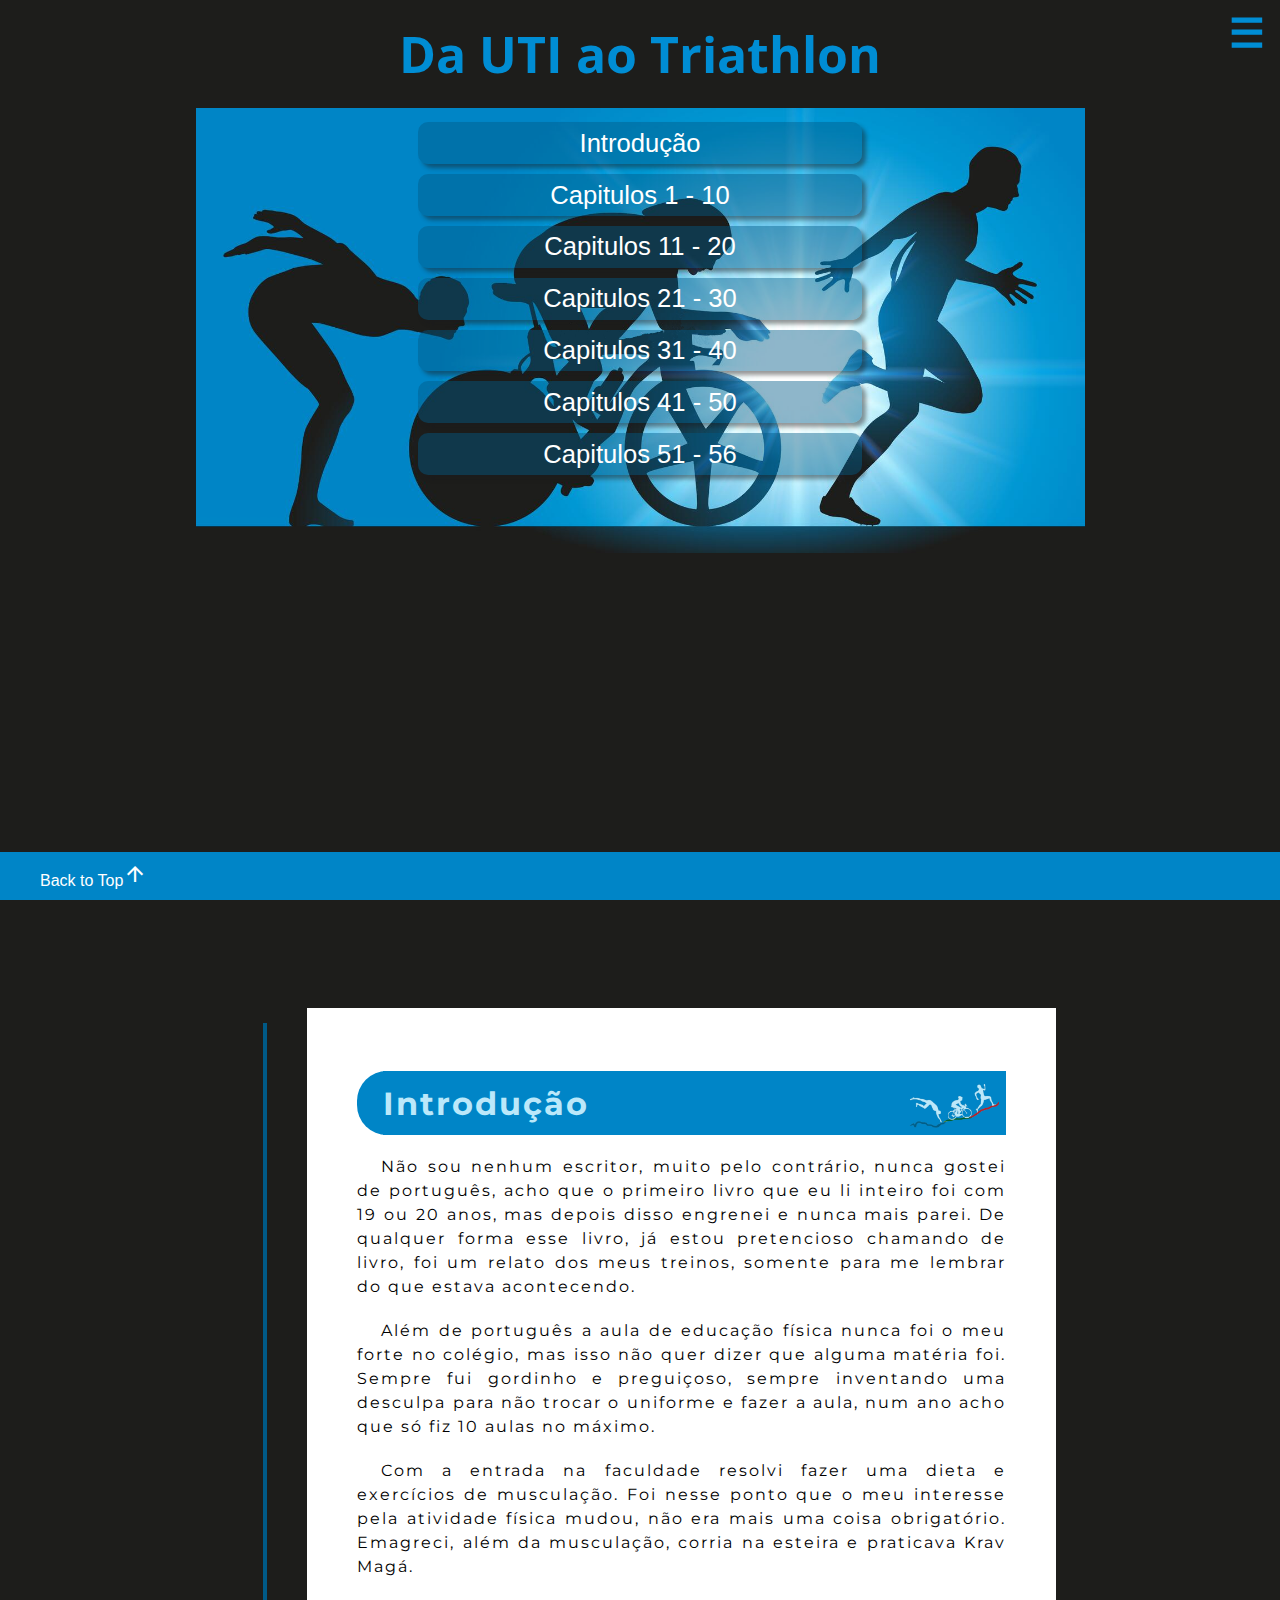
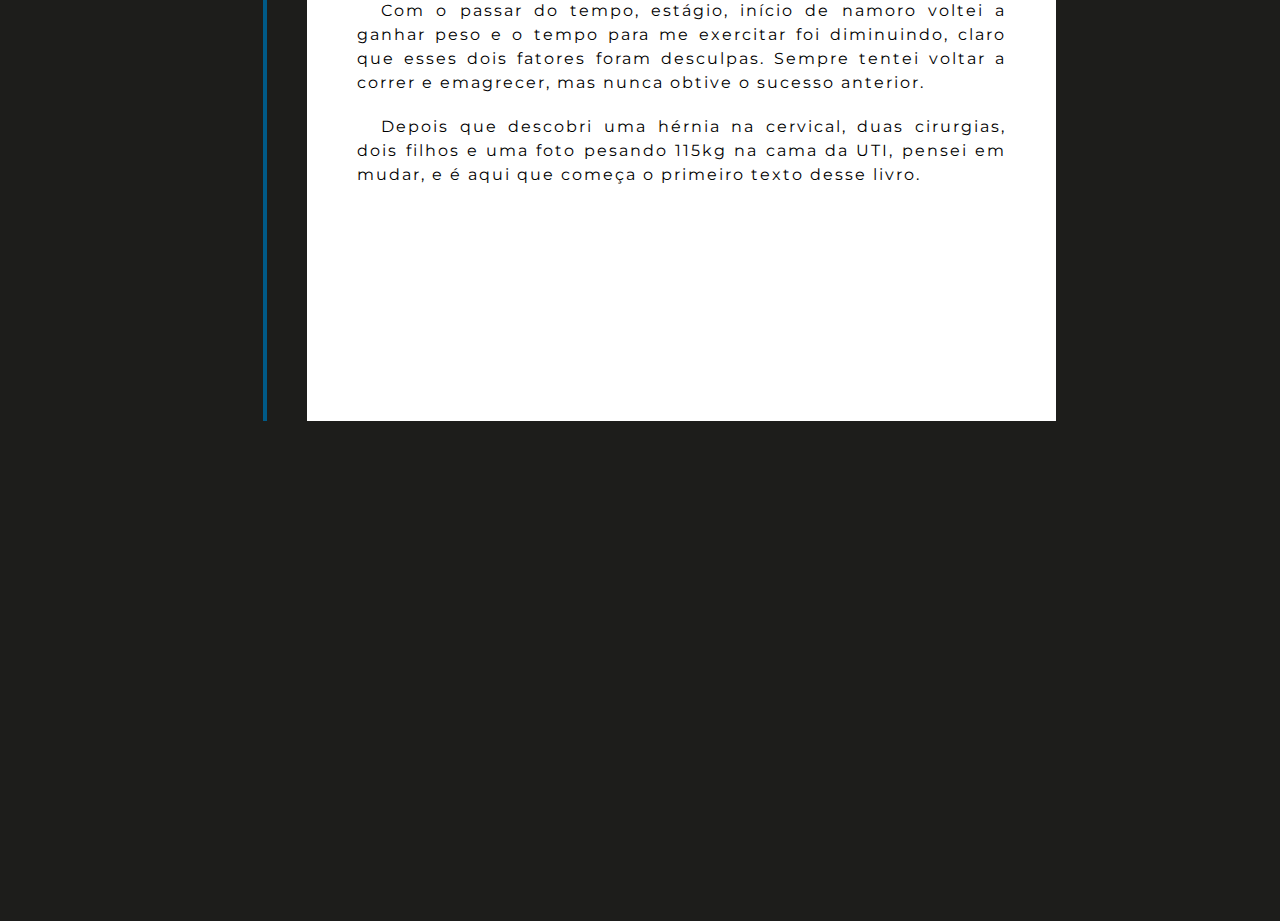
<file: index.html>
<!DOCTYPE html>
<html lang="pt-br">
<head>
    <meta charset="UTF-8">
    <meta http-equiv="X-UA-Compatible" content="IE=edge">
    <meta name="viewport" content="width=device-width, initial-scale=1.0">
    <title>Da UTI ao Triathlon</title>
    <link rel="stylesheet" href="estilos/style.css">
    <link rel="stylesheet" href="estilos/stylenav.css">
</head>
<body>
    
    <nav id="mySidebar" class="sidebar">
        <a href="javascript:void(0)" class="closebtn" onclick="closeNav()">x</a>
        <a href="#" onclick="closeNav()">Home</a>
        <a href="#introducao" onclick="closeNav()">Introdução</a>
        <a href="javascript:void(0)" class ="dropdownsummary">Capitulos &nbsp1 - 10 <span class="material-symbols-outlined">arrow_drop_down</span></a>
            <div class="summary1">
                <div class="summary2">
                    <a href="cap1.html#cap1">Cap 1 - Início da caminhada</a>
                    <a href="cap1.html#cap2">Cap 2 - Primeiras corridas</a>
                    <a href="cap1.html#cap3">Cap 3 - Primeiro desafio</a>
                    <a href="cap1.html#cap4">Cap 4 - Run and Burn</a>
                    <a href="cap1.html#cap5">Cap 5 - Correr + Bike</a>
                    <a href="cap1.html#cap6">Cap 6 - Não é só para contar as vitórias</a>
                    <a href="cap1.html#cap7">Cap 7 - Quase um Triatleta</a>
                    <a href="cap1.html#cap8">Cap 8 - Dor</a>
                    <a href="cap1.html#cap9">Cap 9 - APCC - 4:00 am</a>
                    <a href="cap1.html#cap10">Cap 10 - Fugindo da planilha</a>
                </div>
            </div>
        <a href="javascript:void(0)" class ="dropdownsummary">Capitulos 11 - 20 <span class="material-symbols-outlined">arrow_drop_down</span></a>
        <div class="summary1">
            <a href="cap2.html#cap11">Cap 11 - Simulado</a>
            <a href="cap2.html#cap12">Cap 12 - Inscrição no RioTriathlon</a>
            <a href="cap2.html#cap13">Cap 13 - Primeiro abandono de treino</a>
            <a href="cap2.html#cap14">Cap 14 - Preparativos</a>
            <a href="cap2.html#cap15">Cap 15 - Semana da prova</a>
            <a href="cap2.html#cap16">Cap 16 - Voltando</a>
            <a href="cap2.html#cap17">Cap 17 - Para não deixar de escrever</a>
            <a href="cap2.html#cap18">Cap 18 - Bike nova</a>
            <a href="cap2.html#cap19">Cap 19 - Para o alto e avante</a>
            <a href="cap2.html#cap20">Cap 20 - UB515</a>
        </div>
        <a href="javascript:void(0)" class ="dropdownsummary">Capitulos 21 - 30<span class="material-symbols-outlined">arrow_drop_down</span></a>
        <div class="summary1">
            <a href="cap3.html#cap21">Cap 21 - Me enganando para fazer o treino</a>
            <a href="cap3.html#cap22">Cap 22 - 2/3 da 1/2</a>
            <a href="cap3.html#cap23">Cap 23 - Faça chuva ou faça sol</a>
            <a href="cap3.html#cap24">Cap 24 - Uma semana em um capítulo</a>
            <a href="cap3.html#cap25">Cap 25 - Tour T4</a>
            <a href="cap3.html#cap26">Cap 26 - Preguiça, só para escrever</a>
            <a href="cap3.html#cap27">Cap 27 - Treino de entrada e saída do mar</a>
            <a href="cap3.html#cap28">Cap 28 - Treinão para meia maratona</a>
            <a href="cap3.html#cap29">Cap 29 - Ajuste na bike</a>
            <a href="cap3.html#cap30">Cap 30 - Corrida verpertina</a>
        </div>
        <a href="javascript:void(0)" class ="dropdownsummary">Capitulos 31 - 40<span class="material-symbols-outlined">arrow_drop_down</span></a>
        <div class="summary1">
            <a href="cap4.html#cap31">Cap 31 - desistindo de desistir</a>
            <a href="cap4.html#cap32">Cap 32 - Trajeto da 1/2 do Rio</a>
            <a href="cap4.html#cap33">Cap 33 - Féria da APCC</a>
            <a href="cap4.html#cap34">Cap 34 - Novo percurso</a>
            <a href="cap4.html#cap35">Cap 35 - Dor! Volta da hérnia?</a>
            <a href="cap4.html#cap36">Cap 36 - 1ª Etapa do Tour T4</a>
            <a href="cap4.html#cap37">Cap 37 - Mais um longo, outro percurso</a>
            <a href="cap4.html#cap38">Cap 38 - Pedal antes das ferias</a>
            <a href="cap4.html#cap39">Cap 39 - Corrida na trilha durante as ferias</a>
            <a href="cap4.html#cap40">Cap 40 - 3ª Etapa do Tour T4</a>
        </div>
        <a href="javascript:void(0)" class ="dropdownsummary">Capitulos 41 - 50<span class="material-symbols-outlined">arrow_drop_down</span></a>
        <div class="summary1">
            <a href="cap5.html#cap41">Cap 41 - 4ª Etapa do Tour T4</a>
            <a href="cap5.html#cap42">Cap 42 - Semana de polimento</a>
            <a href="cap5.html#cap43">Cap 43 - S-21k</a>
            <a href="cap5.html#cap44">Cap 44 - Beijando o asfalto</a>
            <a href="cap5.html#cap45">Cap 45 - Duas semanas de folga forçada</a>
            <a href="cap5.html#cap46">Cap 46 - Mais uma volta na estrada de Guapi</a>
            <a href="cap5.html#cap47">Cap 47 - Puxão de orelha, e a volta da natação</a>
            <a href="cap5.html#cap48">Cap 48 - Treino de transição</a>
            <a href="cap5.html#cap49">Cap 49 - Corrida para Ipanema e subida da Mesa</a>
            <a href="cap5.html#cap50">Cap 50 - APCC - 03/09 e 10/09</a>
        </div>
        <a href="javascript:void(0)" class ="dropdownsummary">Capitulos 51 - 56<span class="material-symbols-outlined">arrow_drop_down</span></a>
        <div class="summary1">
            <a href="cap6.html#cap51">Cap 51 - Semana pré-prova</a>
            <a href="cap6.html#cap52">Cap 52 - Preparativos</a>
            <a href="cap6.html#cap53">Cap 53 - Prova - Natação</a>
            <a href="cap6.html#cap54">Cap 54 - Prova - T1 e Ciclismo</a>
            <a href="cap6.html#cap55">Cap 55 - Prova - T2 e Corrida</a>
            <a href="cap6.html#cap56">Cap 56 - Desafio concluido!</a>
        </div>
        <a href="#">Contatos</a>
    </nav>
    <header class="main">
        <button class="openbtn" onclick="openNav()">☰</button>
         <h1>Da UTI ao Triathlon</h1>
    </header>
    <div class="inicio">        
        <ul>
            <a href="#introducao"><li>Introdução</li></a>
            <a href="cap1.html"><li>Capitulos 1 - 10</li></a>
            <a href="cap2.html"><li>Capitulos 11 - 20</li></a>
            <a href="#"><li>Capitulos 21 - 30</li></a>
            <a href="#"><li>Capitulos 31 - 40</li></a>
            <a href="#"><li>Capitulos 41 - 50</li></a>
            <a href="#"><li>Capitulos 51 - 56</li></a>
        </ul>
    </div>
    <main class="principal">
        
       <section class="timeline">
   
            
                  
        </section>
        <section class="historia">
            <div class="capitulo" id="introducao">
                <div class="back">
                    <h2>  Introdução</h2>  
                </div>
                <p>Não sou nenhum escritor, muito pelo contrário, nunca gostei de português, acho que o primeiro livro que eu li inteiro foi com 19 ou 20 anos, mas depois disso engrenei e nunca mais parei. De qualquer forma esse livro, já estou pretencioso chamando de livro, foi um relato dos meus treinos, somente para me lembrar do que estava acontecendo.</p> <p>Além de português a aula de educação física nunca foi o meu forte no colégio, mas isso não quer dizer que alguma matéria foi. Sempre fui gordinho e preguiçoso, sempre inventando uma desculpa para não trocar o uniforme e fazer a aula, num ano acho que só fiz 10 aulas no máximo.</p>
                <p>Com a entrada na faculdade resolvi fazer uma dieta e exercícios de musculação. Foi nesse ponto que o meu interesse pela atividade física mudou, não era mais uma coisa obrigatório. Emagreci, além da musculação, corria na esteira e praticava Krav Magá.</p>
                <p>Com o passar do tempo, estágio, início de namoro voltei a ganhar peso e o tempo para me exercitar foi diminuindo, claro que esses dois fatores foram desculpas. Sempre tentei voltar a correr e emagrecer, mas nunca obtive o sucesso anterior.</p>
                <p>Depois que descobri uma hérnia na cervical, duas cirurgias, dois filhos e uma foto pesando 115kg na cama da UTI, pensei em mudar, e é aqui que começa o primeiro texto desse livro.</p>
            </div>
            
        </section>
    </main> 
    <footer>
        <a href="#">Back to Top<span class="material-symbols-outlined">
            arrow_upward
            </span></a>
    </footer>
    <script src='https://cdnjs.cloudflare.com/ajax/libs/jquery/2.1.3/jquery.min.js'></script>
    <script src="index.js"></script>
</body>


</html>
</file>
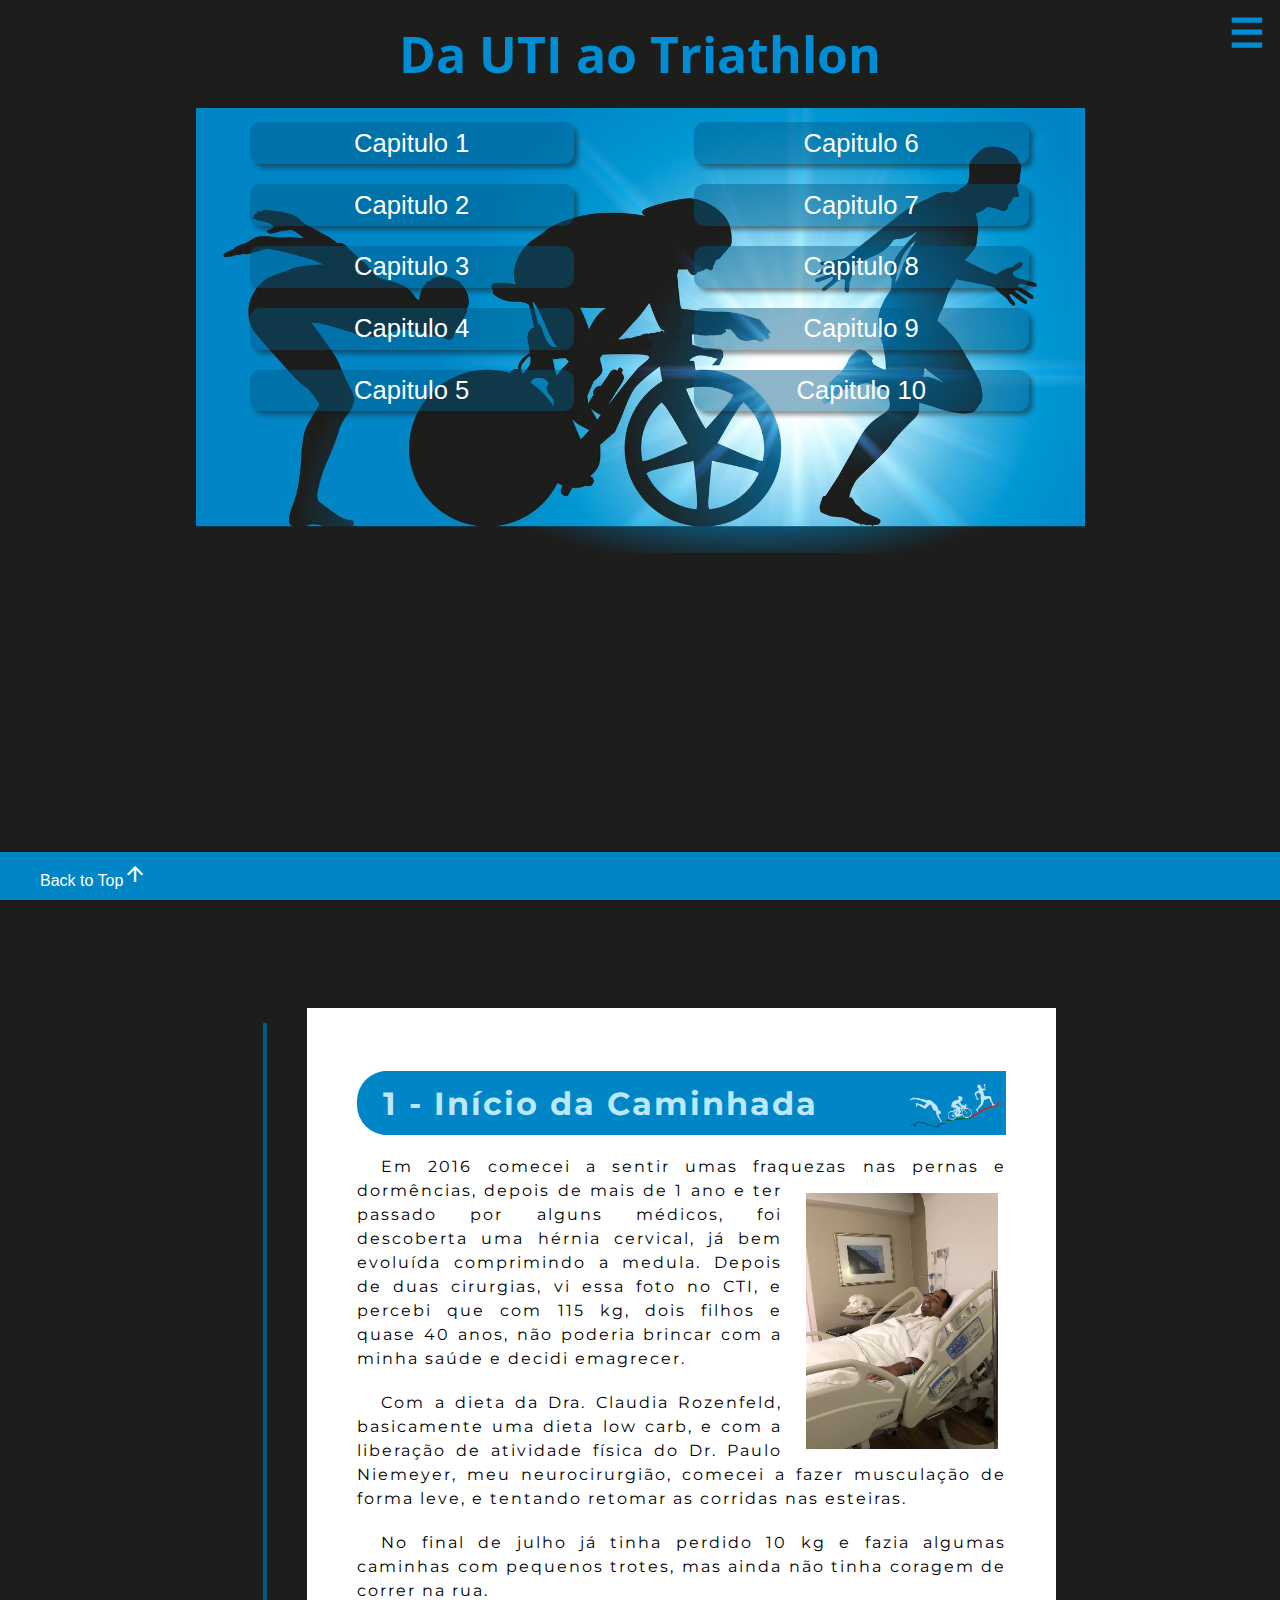
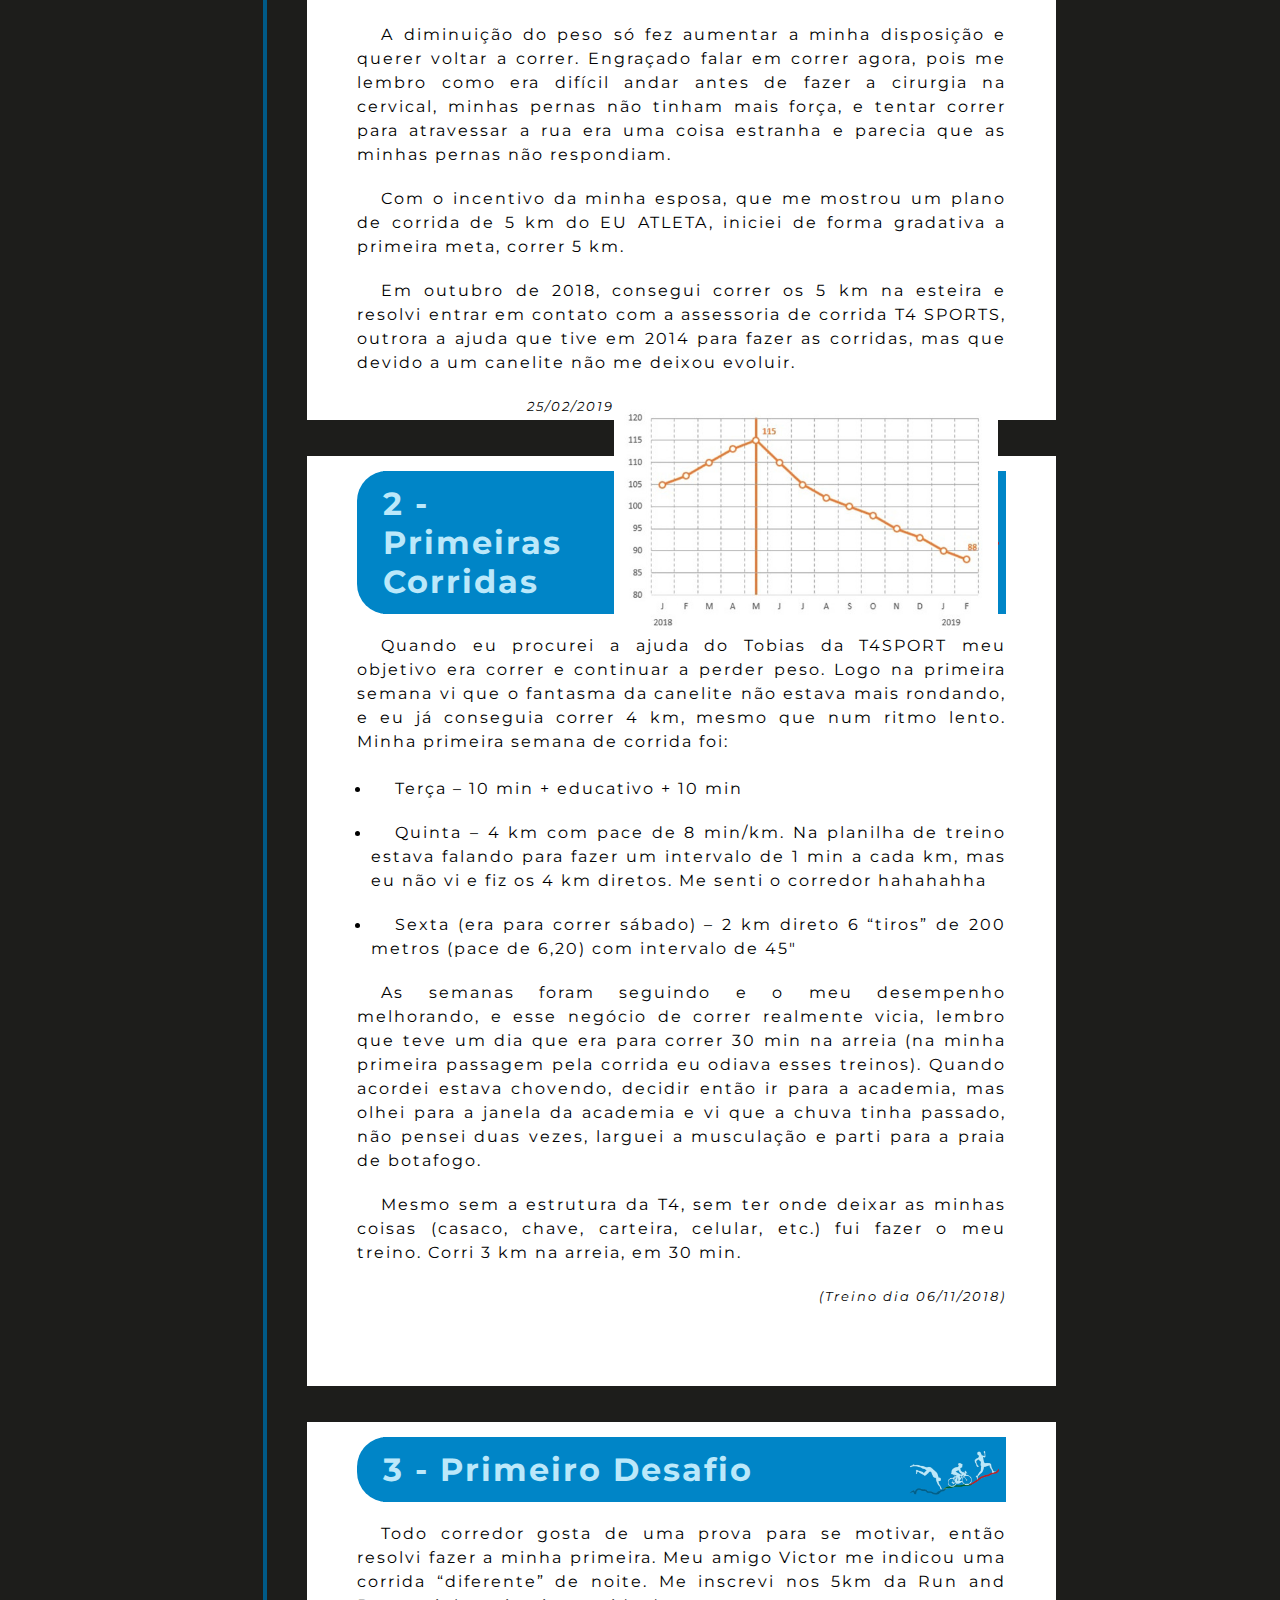
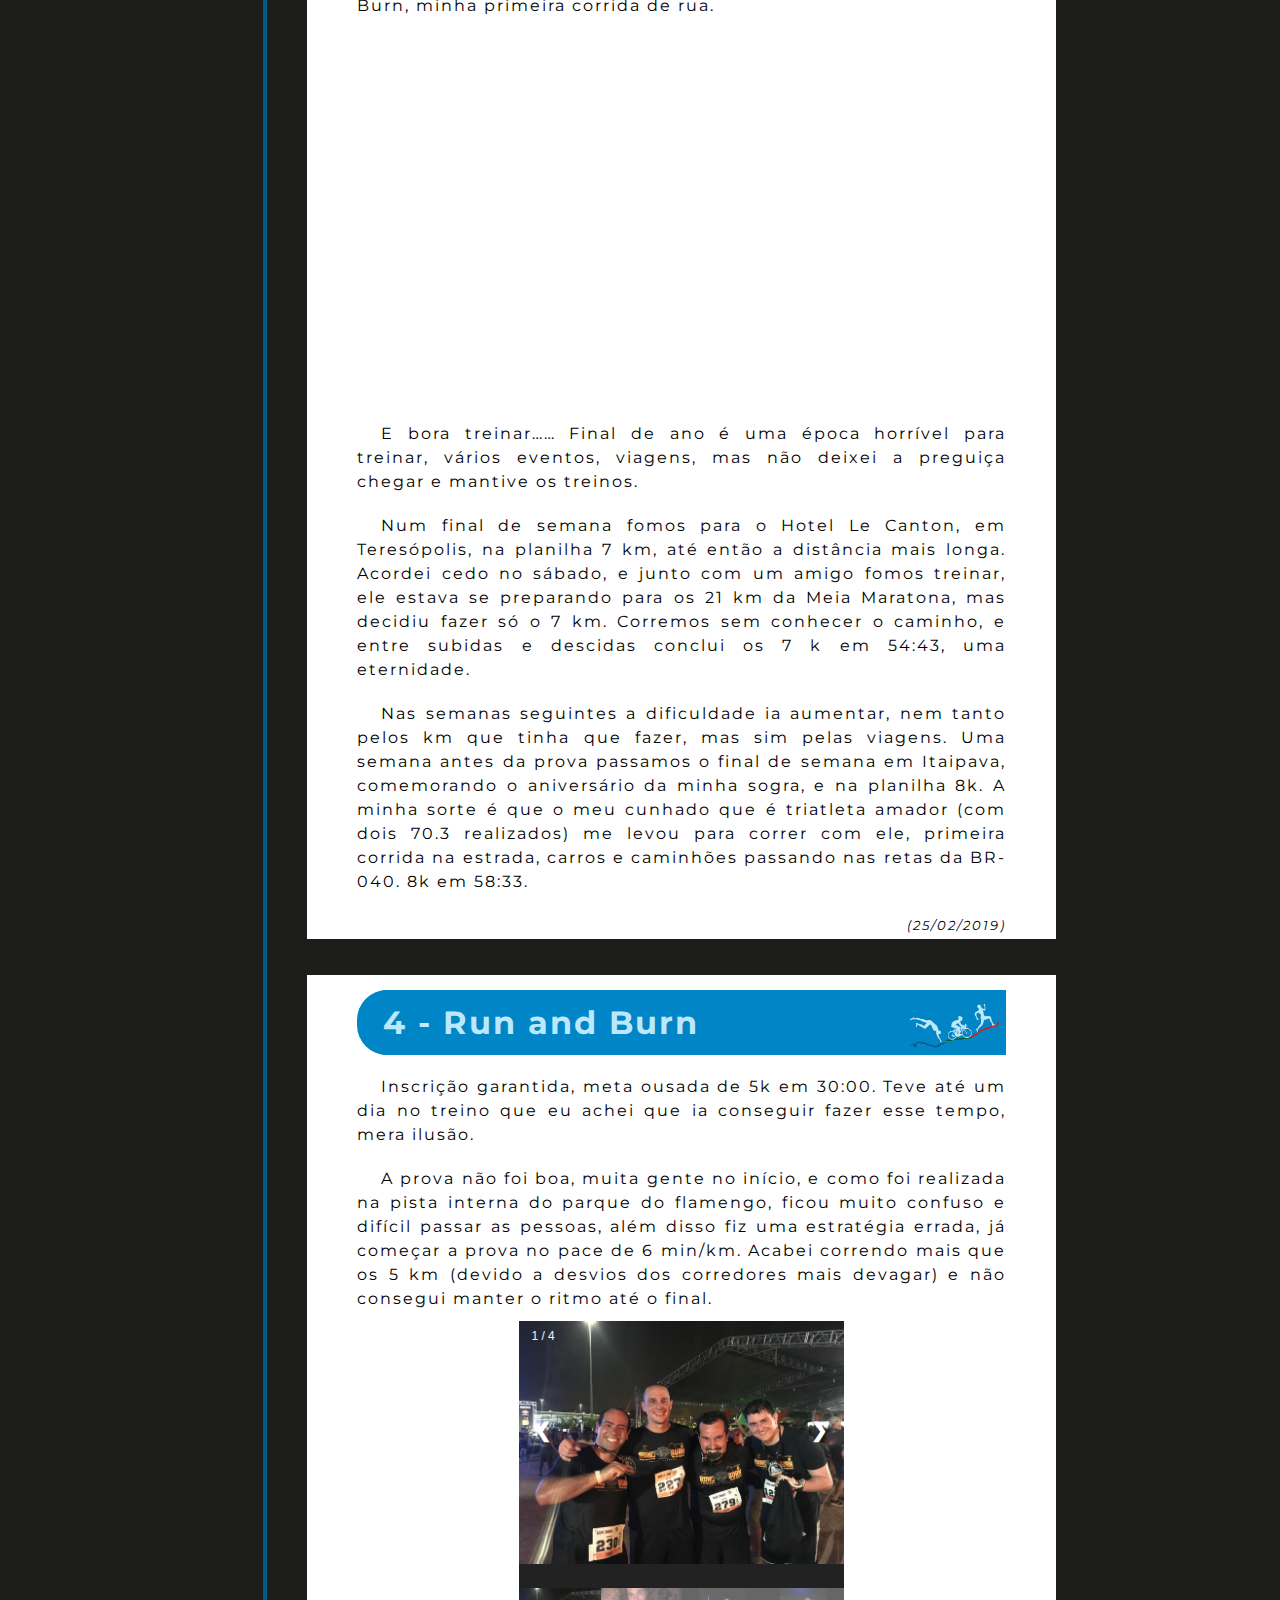
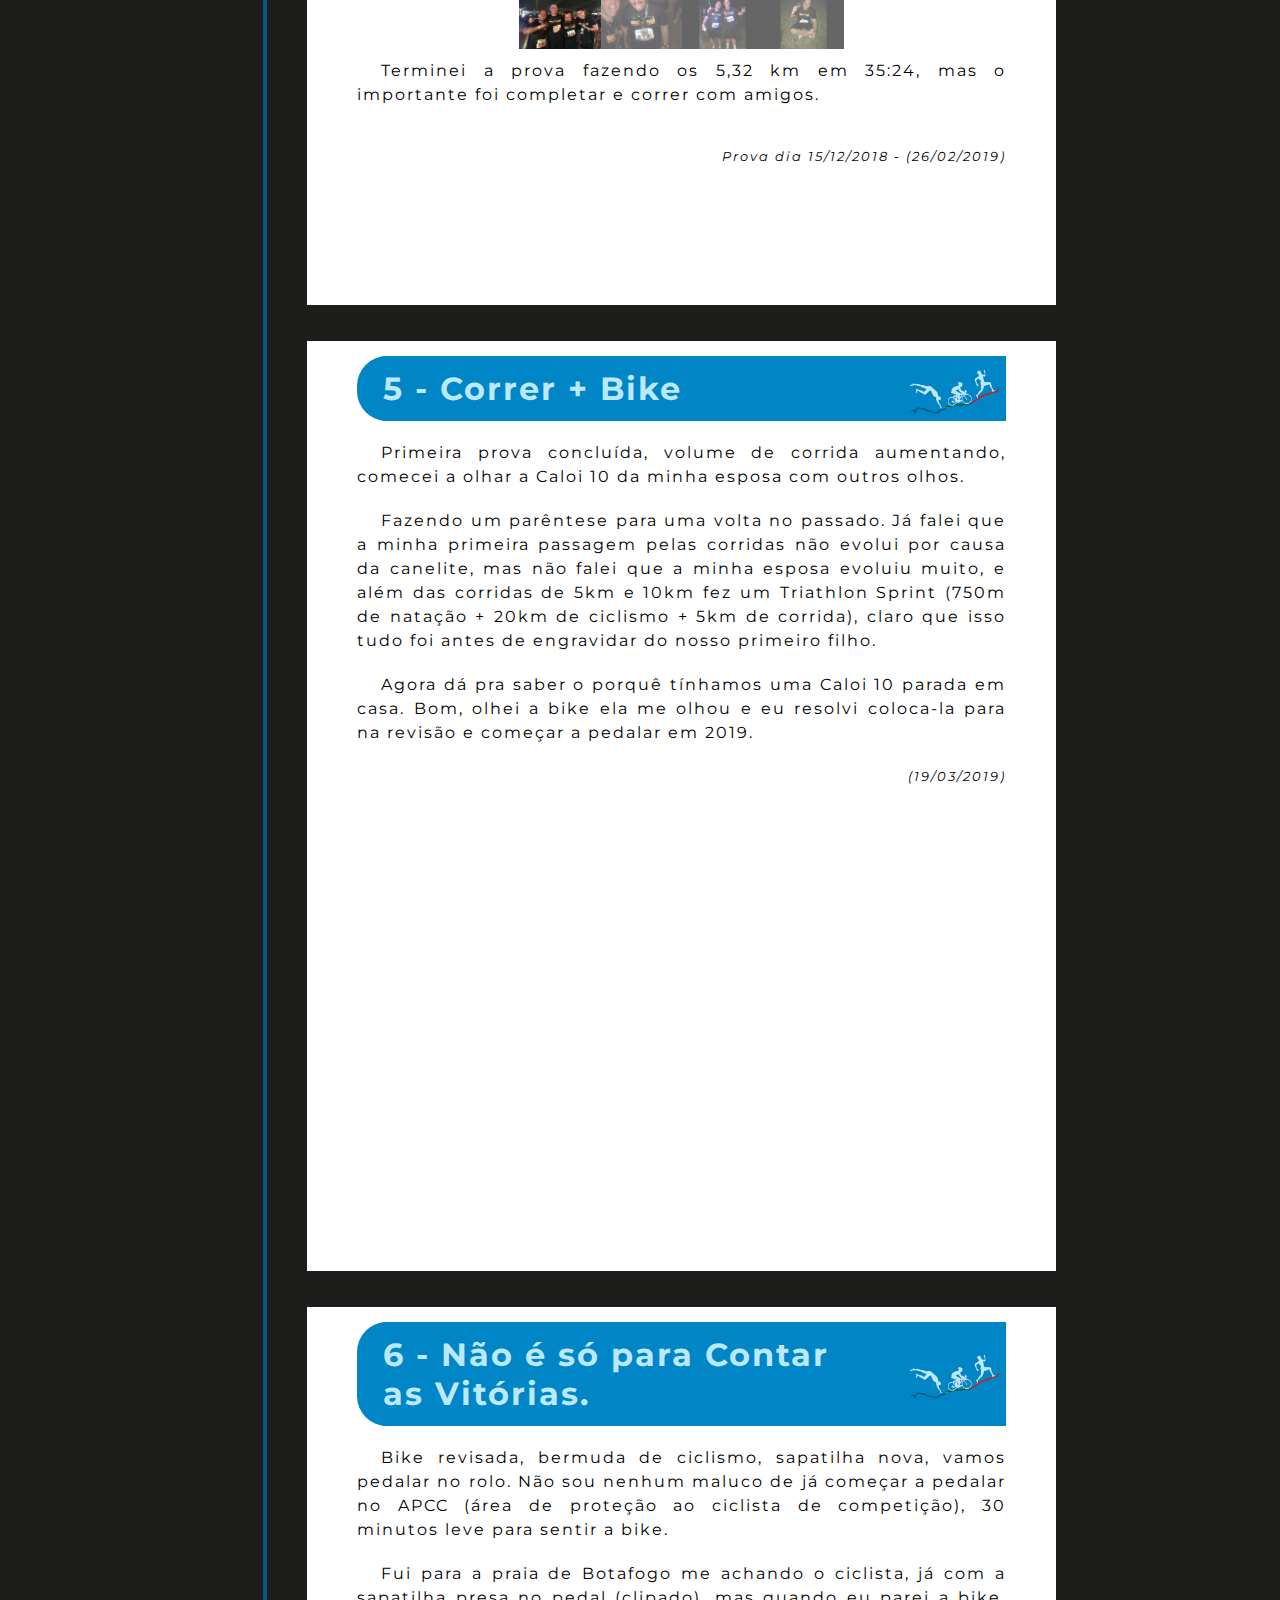
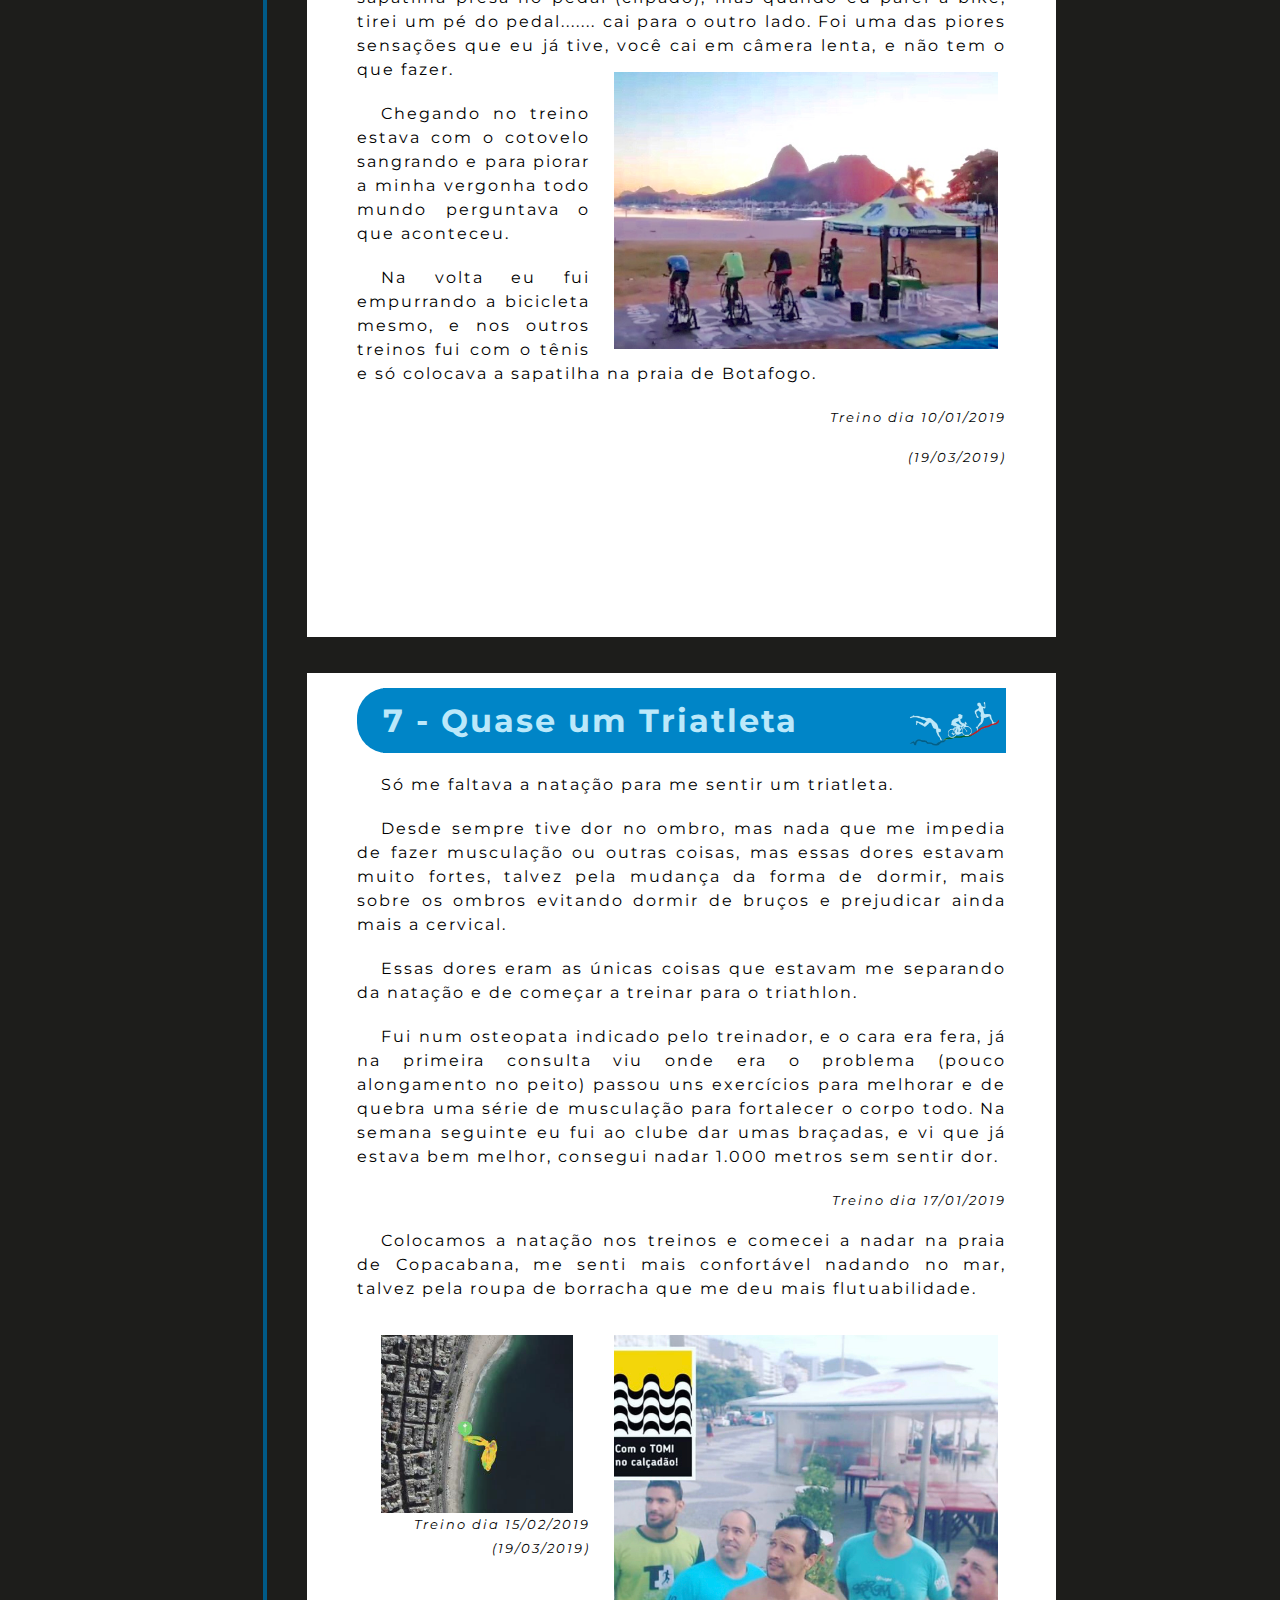
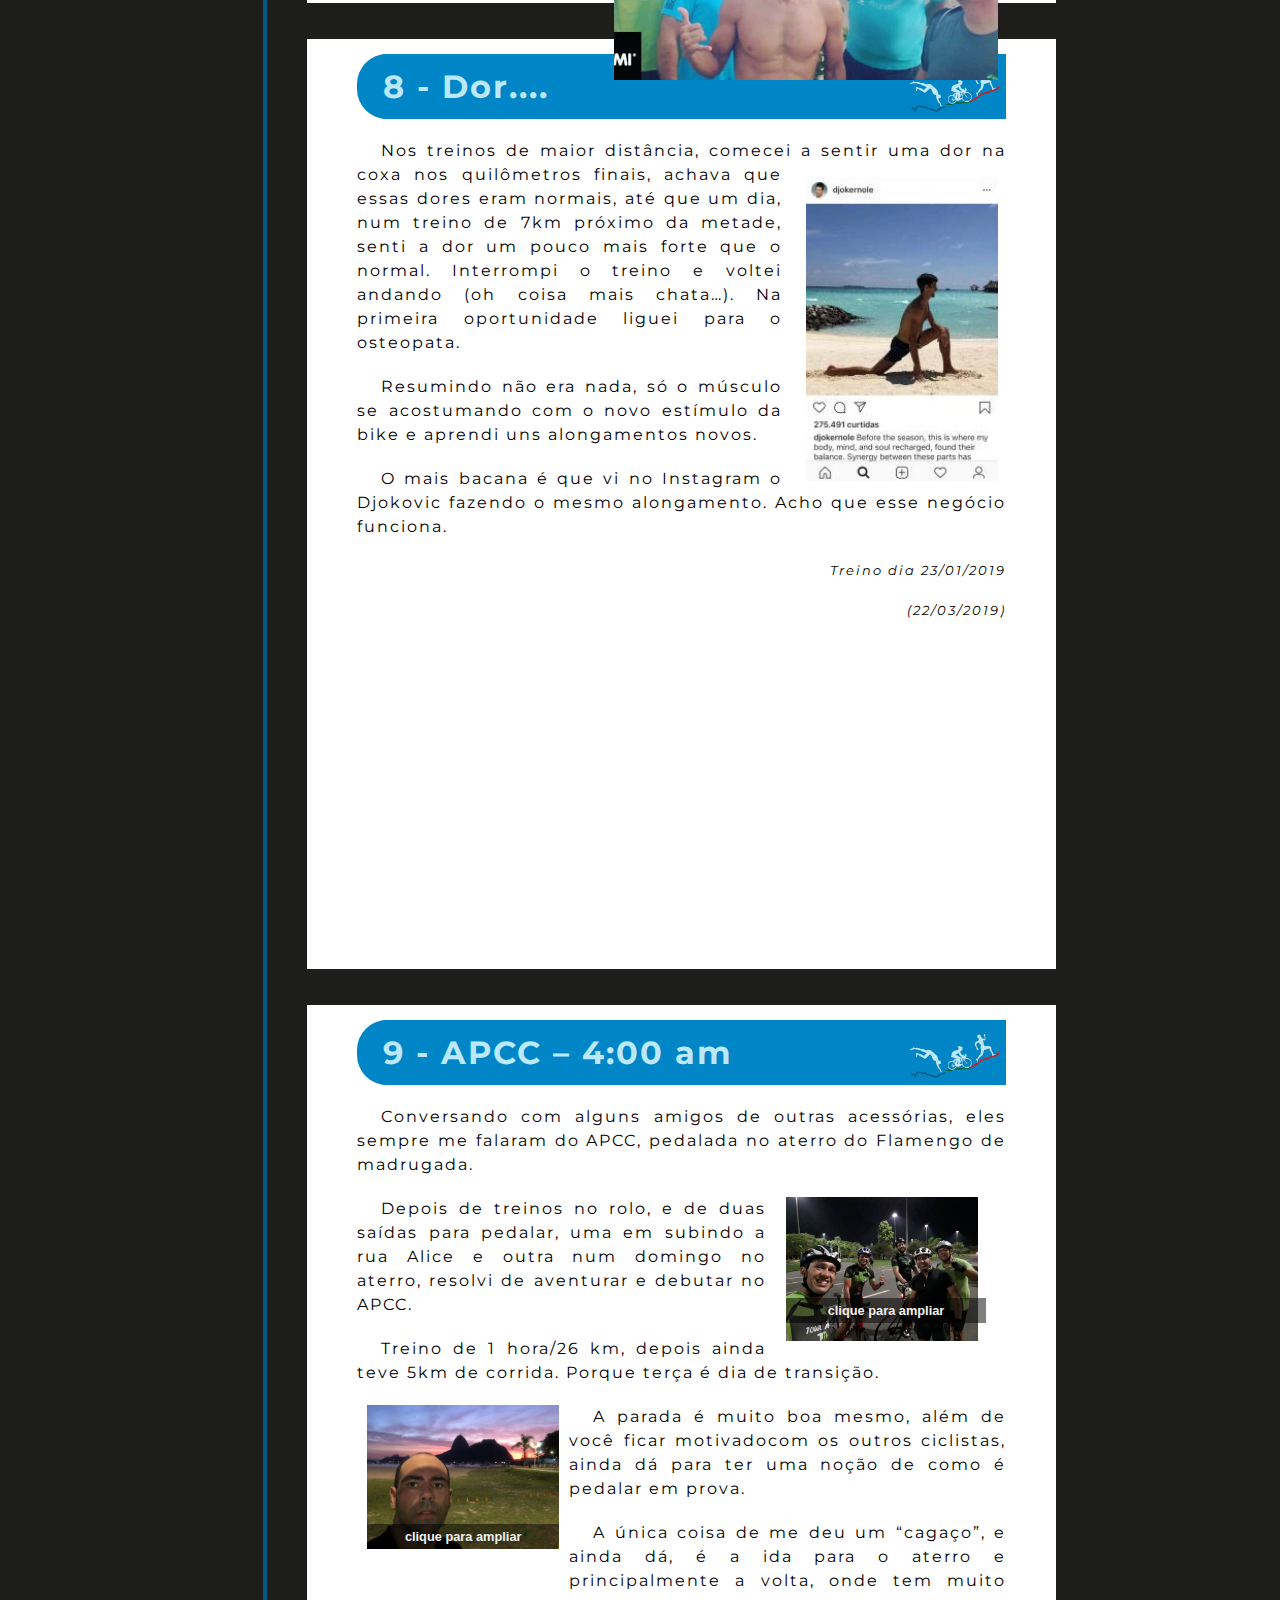
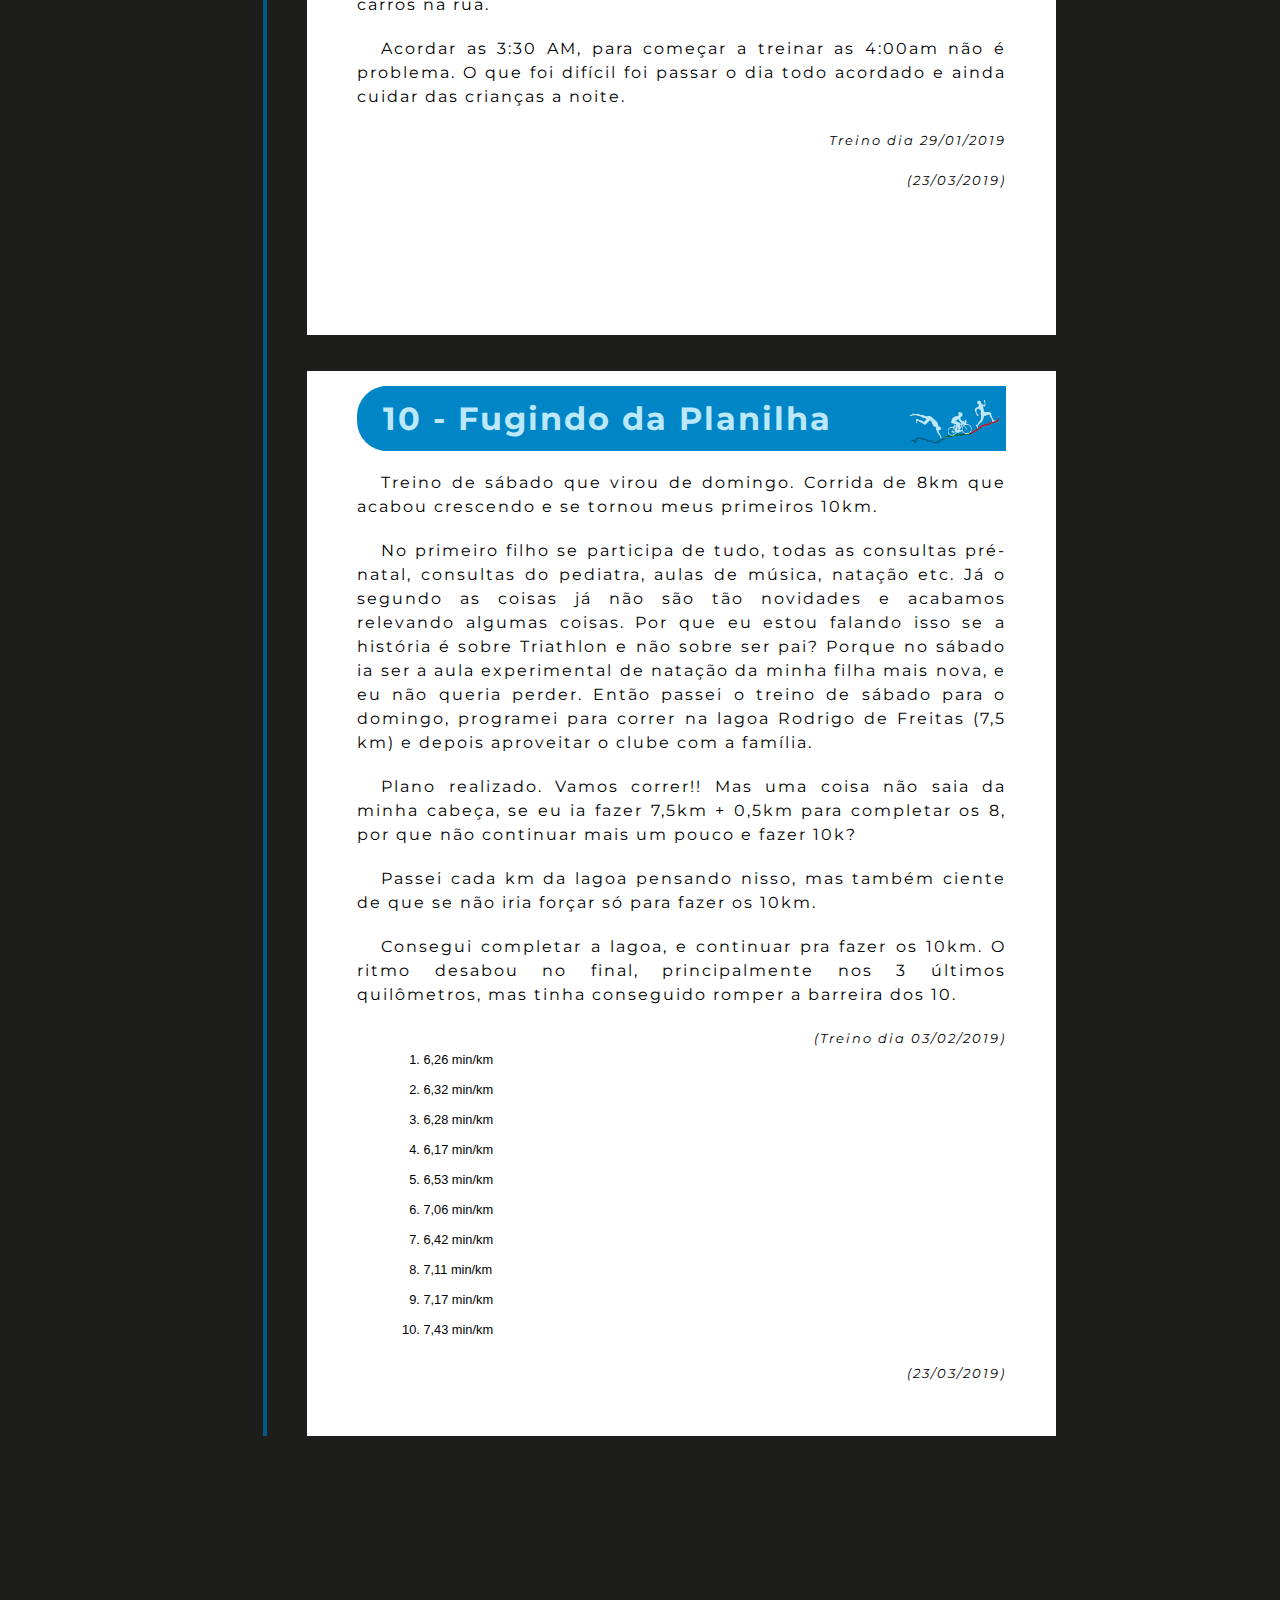
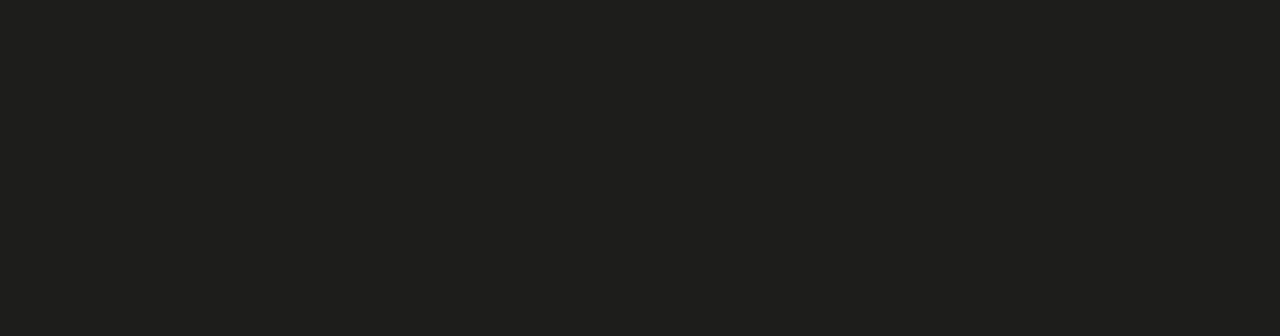
<file: cap1.html>
<!DOCTYPE html>
<html lang="pt-br">
<head>
    <meta charset="UTF-8">
    <meta http-equiv="X-UA-Compatible" content="IE=edge">
    <meta name="viewport" content="width=device-width, initial-scale=1.0">
    <title>Da UTI ao Triathlon</title>
    <link rel="stylesheet" href="estilos/style.css">
    <link rel="stylesheet" href="estilos/stylenav.css">
    <link rel="stylesheet" href="estilos/style_slider.css">
</head>
<body>
    
    <nav id="mySidebar" class="sidebar">
        <a href="javascript:void(0)" class="closebtn" onclick="closeNav()">x</a>
        <a href="index.html" onclick="closeNav()">Home</a>
        <a href="index.html#introducao" onclick="closeNav()">Introdução</a>
        <a href="javascript:void(0)" class ="dropdownsummary">Capitulos &nbsp1 - 10 <span class="material-symbols-outlined">arrow_drop_down</span></a>
            <div class="summary1">
                <div class="summary2">
                    <a href="cap1.html#cap1">Cap 1 - Início da caminhada</a>
                    <a href="cap1.html#cap2">Cap 2 - Primeiras corridas</a>
                    <a href="cap1.html#cap3">Cap 3 - Primeiro desafio</a>
                    <a href="cap1.html#cap4">Cap 4 - Run and Burn</a>
                    <a href="cap1.html#cap5">Cap 5 - Correr + Bike</a>
                    <a href="cap1.html#cap6">Cap 6 - Não é só para contar as vitórias</a>
                    <a href="cap1.html#cap7">Cap 7 - Quase um Triatleta</a>
                    <a href="cap1.html#cap8">Cap 8 - Dor</a>
                    <a href="cap1.html#cap9">Cap 9 - APCC - 4:00 am</a>
                    <a href="cap1.html#cap10">Cap 10 - Fugindo da planilha</a>
                </div>
            </div>
        <a href="javascript:void(0)" class ="dropdownsummary">Capitulos 11 - 20 <span class="material-symbols-outlined">arrow_drop_down</span></a>
        <div class="summary1">
            <a href="cap2.html#cap11">Cap 11 - Simulado</a>
            <a href="cap2.html#cap12">Cap 12 - Inscrição no RioTriathlon</a>
            <a href="cap2.html#cap13">Cap 13 - Primeiro abandono de treino</a>
            <a href="cap2.html#cap14">Cap 14 - Preparativos</a>
            <a href="cap2.html#cap15">Cap 15 - Semana da prova</a>
            <a href="cap2.html#cap16">Cap 16 - Voltando</a>
            <a href="cap2.html#cap17">Cap 17 - Para não deixar de escrever</a>
            <a href="cap2.html#cap18">Cap 18 - Bike nova</a>
            <a href="cap2.html#cap19">Cap 19 - Para o alto e avante</a>
            <a href="cap2.html#cap20">Cap 20 - UB515</a>
        </div>
        <a href="javascript:void(0)" class ="dropdownsummary">Capitulos 21 - 30<span class="material-symbols-outlined">arrow_drop_down</span></a>
        <div class="summary1">
            <a href="cap3.html#cap21">Cap 21 - Me enganando para fazer o treino</a>
            <a href="cap3.html#cap22">Cap 22 - 2/3 da 1/2</a>
            <a href="cap3.html#cap23">Cap 23 - Faça chuva ou faça sol</a>
            <a href="cap3.html#cap24">Cap 24 - Uma semana em um capítulo</a>
            <a href="cap3.html#cap25">Cap 25 - Tour T4</a>
            <a href="cap3.html#cap26">Cap 26 - Preguiça, só para escrever</a>
            <a href="cap3.html#cap27">Cap 27 - Treino de entrada e saída do mar</a>
            <a href="cap3.html#cap28">Cap 28 - Treinão para meia maratona</a>
            <a href="cap3.html#cap29">Cap 29 - Ajuste na bike</a>
            <a href="cap3.html#cap30">Cap 30 - Corrida verpertina</a>
        </div>
        <a href="javascript:void(0)" class ="dropdownsummary">Capitulos 31 - 40<span class="material-symbols-outlined">arrow_drop_down</span></a>
        <div class="summary1">
            <a href="cap4.html#cap31">Cap 31 - desistindo de desistir</a>
            <a href="cap4.html#cap32">Cap 32 - Trajeto da 1/2 do Rio</a>
            <a href="cap4.html#cap33">Cap 33 - Féria da APCC</a>
            <a href="cap4.html#cap34">Cap 34 - Novo percurso</a>
            <a href="cap4.html#cap35">Cap 35 - Dor! Volta da hérnia?</a>
            <a href="cap4.html#cap36">Cap 36 - 1ª Etapa do Tour T4</a>
            <a href="cap4.html#cap37">Cap 37 - Mais um longo, outro percurso</a>
            <a href="cap4.html#cap38">Cap 38 - Pedal antes das ferias</a>
            <a href="cap4.html#cap39">Cap 39 - Corrida na trilha durante as ferias</a>
            <a href="cap4.html#cap40">Cap 40 - 3ª Etapa do Tour T4</a>
        </div>
        <a href="javascript:void(0)" class ="dropdownsummary">Capitulos 41 - 50<span class="material-symbols-outlined">arrow_drop_down</span></a>
        <div class="summary1">
            <a href="cap5.html#cap41">Cap 41 - 4ª Etapa do Tour T4</a>
            <a href="cap5.html#cap42">Cap 42 - Semana de polimento</a>
            <a href="cap5.html#cap43">Cap 43 - S-21k</a>
            <a href="cap5.html#cap44">Cap 44 - Beijando o asfalto</a>
            <a href="cap5.html#cap45">Cap 45 - Duas semanas de folga forçada</a>
            <a href="cap5.html#cap46">Cap 46 - Mais uma volta na estrada de Guapi</a>
            <a href="cap5.html#cap47">Cap 47 - Puxão de orelha, e a volta da natação</a>
            <a href="cap5.html#cap48">Cap 48 - Treino de transição</a>
            <a href="cap5.html#cap49">Cap 49 - Corrida para Ipanema e subida da Mesa</a>
            <a href="cap5.html#cap50">Cap 50 - APCC - 03/09 e 10/09</a>
        </div>
        <a href="javascript:void(0)" class ="dropdownsummary">Capitulos 51 - 56<span class="material-symbols-outlined">arrow_drop_down</span></a>
        <div class="summary1">
            <a href="cap6.html#cap51">Cap 51 - Semana pré-prova</a>
            <a href="cap6.html#cap52">Cap 52 - Preparativos</a>
            <a href="cap6.html#cap53">Cap 53 - Prova - Natação</a>
            <a href="cap6.html#cap54">Cap 54 - Prova - T1 e Ciclismo</a>
            <a href="cap6.html#cap55">Cap 55 - Prova - T2 e Corrida</a>
            <a href="cap6.html#cap56">Cap 56 - Desafio concluido!</a>
        </div>
        <a href="#">Contatos</a>
    </nav>
    <header class="main">
        <button class="openbtn" onclick="openNav()">☰</button>
         <h1>Da UTI ao Triathlon</h1>
    </header>
    <div class="inicio">        
        <ul class="index">
            <a href="#cap1"><li>Capitulo 1</li></a>
            <a href="#cap6"><li>Capitulo 6</li></a>
            <a href="#cap2"><li>Capitulo 2</li></a>
            <a href="#cap7"><li>Capitulo 7</li></a>
            <a href="#cap3"><li>Capitulo 3</li></a>
            <a href="#cap8"><li>Capitulo 8</li></a>
            <a href="#cap4"><li>Capitulo 4</li></a>
            <a href="#cap9"><li>Capitulo 9</li></a>
            <a href="#cap5"><li>Capitulo 5</li></a>            
            <a href="#cap10"><li>Capitulo 10</li></a>
        </ul>
    </div>
    <main class="principal">
        
       <section class="timeline">
   
            
                  
        </section>
        <section class="historia">
            
            <div class="capitulo" id="cap1">
                <div class="back">
                    <h2>1 - Início da Caminhada</h2>  
                </div>
                <p>Em 2016 comecei a sentir umas fraquezas nas pernas e dormências, <span class="foto direita"><img class="em_pe" src="img/Imagem1.jpg" alt=""></span>depois de mais de 1 ano e ter passado por alguns médicos, foi descoberta uma hérnia cervical, já bem evoluída comprimindo a medula. Depois de duas cirurgias, vi essa foto no CTI, e percebi que com 115 kg, dois filhos e quase 40 anos, não poderia brincar com a minha saúde e decidi emagrecer.</p>
                <p>Com a dieta da Dra. Claudia Rozenfeld, basicamente uma dieta low carb, e com a liberação de atividade física do Dr. Paulo Niemeyer, meu neurocirurgião, comecei a fazer musculação de forma leve, e tentando retomar as corridas nas esteiras.</p>
                <p>No final de julho já tinha perdido 10 kg e fazia algumas caminhas com pequenos trotes, mas ainda não tinha coragem de correr na rua.</p>
                <p>A diminuição do peso só fez aumentar a minha disposição e querer voltar a correr. Engraçado falar em correr agora, pois me lembro como era difícil andar antes de fazer a cirurgia na cervical, minhas pernas não tinham mais força, e tentar correr para atravessar a rua era uma coisa estranha e parecia que as minhas pernas não respondiam.</p>
                <p>Com o incentivo da minha esposa, que me mostrou um plano de corrida de 5 km do EU ATLETA, iniciei de forma gradativa a primeira meta, correr 5 km.</p>
                <p>Em outubro de 2018, consegui correr os 5 km na esteira e resolvi entrar em contato com a assessoria de corrida T4 SPORTS, outrora a ajuda que tive em 2014 para fazer as corridas, mas que devido a um canelite não me deixou evoluir.</p>
                <div class="foto centro"><img class="deitada" src="img/grafico01.jpg" alt=""></div>
                <p><span class="data">25/02/2019</span></p>

            </div>
            <div class="vazio"></div>

            <div class="capitulo" id="cap2">
                <div class="back">
                    <h2>2 - Primeiras Corridas</h2>  
                </div>
                <p>Quando eu procurei a ajuda do Tobias da T4SPORT meu objetivo era correr e continuar a perder peso. Logo na primeira semana vi que o fantasma da canelite não estava mais rondando, e eu já conseguia correr 4 km, mesmo que num ritmo lento. Minha primeira semana de corrida foi:</p>
                    <ul>
                        <li><p>Terça – 10 min + educativo + 10 min</p></li>
                        <li><p>Quinta – 4 km com pace de 8 min/km. Na planilha de treino estava falando para fazer um intervalo de 1 min a cada km, mas eu não vi e fiz os 4 km diretos. Me senti o corredor hahahahha</p></li>
                        <li><p>Sexta (era para correr sábado) – 2 km direto 6 “tiros” de 200 metros (pace de 6,20) com intervalo de 45″</p></li>
                    </ul>
                    <p>As semanas foram seguindo e o meu desempenho melhorando, e esse negócio de correr realmente vicia, lembro que teve um dia que era para correr 30 min na arreia (na minha primeira passagem pela corrida eu odiava esses treinos). Quando acordei estava chovendo, decidir então ir para a academia, mas olhei para a janela da academia e vi que a chuva tinha passado, não pensei duas vezes, larguei a musculação e parti para a praia de botafogo.</p>
                    <p>Mesmo sem a estrutura da T4, sem ter onde deixar as minhas coisas (casaco, chave, carteira, celular, etc.) fui fazer o meu treino. Corri 3 km na arreia, em 30 min.</p>
                    <p><span class="data">(Treino dia 06/11/2018)</span></p>
            </div>
            <div class="vazio"></div>

            <div class="capitulo" id="cap3">
                <div class="back">
                    <h2>3 - Primeiro Desafio</h2>  
                </div>
                <div class="paralax" id="fotopara1">
                    <p>Todo corredor gosta de uma prova para se motivar, então resolvi fazer a minha primeira. Meu amigo Victor me indicou uma corrida “diferente” de noite. Me inscrevi nos 5km da Run and Burn, minha primeira corrida de rua.</p>
            </div>
            <p>E bora treinar…… Final de ano é uma época horrível para treinar, vários eventos, viagens, mas não deixei a preguiça chegar e mantive os treinos.</p>
            <p>Num final de semana fomos para o Hotel Le Canton, em Teresópolis, na planilha 7 km, até então a distância mais longa. Acordei cedo no sábado, e junto com um amigo fomos treinar, ele estava se preparando para os 21 km da Meia Maratona, mas decidiu fazer só o 7 km. Corremos sem conhecer o caminho, e entre subidas e descidas conclui os 7 k em 54:43, uma eternidade.</p>
            <p>Nas semanas seguintes a dificuldade ia aumentar, nem tanto pelos km que tinha que fazer, mas sim pelas viagens. Uma semana antes da prova passamos o final de semana em Itaipava, comemorando o aniversário da minha sogra, e na planilha 8k. A minha sorte é que o meu cunhado que é triatleta amador (com dois 70.3 realizados) me levou para correr com ele, primeira corrida na estrada, carros e caminhões passando nas retas da BR-040. 8k em 58:33.</p>
            <p><span class="data">(25/02/2019)</span></p>
            </div>
            <div class="vazio"></div>

            <div class="capitulo" id="cap4">
                <div class="back">
                    <h2>4 - Run and Burn</h2>  
                </div>
                <p>Inscrição garantida, meta ousada de 5k em 30:00. Teve até um dia no treino que eu achei que ia conseguir fazer esse tempo, mera ilusão.</p>
                
                <p>A prova não foi boa, muita gente no início, e como foi realizada na pista interna do parque do flamengo, ficou muito confuso e difícil passar as pessoas, além disso fiz uma estratégia errada, já começar a prova no pace de 6 min/km. Acabei correndo mais que os 5 km (devido a desvios dos corredores mais devagar) e não consegui manter o ritmo até o final.</p>
                <div class="galeriadefoto">
                    <div class="meuSlides">
                      <div class="numbertext">1 / 4</div>
                      <img src="img/run_and_burn01.jpg" style="width:100%">
                    </div>
                  
                    <div class="meuSlides">
                      <div class="numbertext">2 / 4</div>
                      <img src="img/run_and_burn02.JPEG" style="width:100%">
                    </div>
                  
                    <div class="meuSlides">
                      <div class="numbertext">3 / 4</div>
                      <img src="img/run_and_burn03.jpg" style="width:100%">
                    </div>
                      
                    <div class="meuSlides">
                      <div class="numbertext">4 / 4</div>
                      <img src="img/run_and_burn04.jpg" style="width:100%">
                    </div>
                      
                    <a class="prev" onclick="plusSlides(-1)">❮</a>
                    <a class="next" onclick="plusSlides(1)">❯</a>
                  
                    <div class="caption-container">
                      <p id="caption"></p>
                    </div>
                  
                    <div class="row">
                      <div class="column">
                        <img class="demo cursor" src="img/run_and_burn01.jpg" style="width:100%" onclick="currentSlide(1)" alt="">
                      </div>
                      <div class="column">
                        <img class="demo cursor" src="img/run_and_burn02.JPEG" style="width:100%" onclick="currentSlide(2)" alt="">
                      </div>
                      <div class="column">
                        <img class="demo cursor" src="img/run_and_burn03.jpg" style="width:100%" onclick="currentSlide(3)" alt="">
                      </div>
                      <div class="column">
                        <img class="demo cursor" src="img/run_and_burn04.jpg" style="width:100%" onclick="currentSlide(4)" alt="">
                      </div>
                    </div>
                  </div>
                <p>Terminei a prova fazendo os 5,32 km em 35:24, mas o importante foi completar e correr com amigos. </p>
                <br>
                <p><span class="data">Prova dia 15/12/2018 - (26/02/2019)</span></p>
            </div>
            <div class="vazio"></div>
            <div class="capitulo" id="cap5">
                <div class="back">
                    <h2>5 - Correr + Bike</h2>  
                </div>
                <p>Primeira prova concluída, volume de corrida aumentando, comecei a olhar a Caloi 10 da minha esposa com outros olhos.</p>
                <p>Fazendo um parêntese para uma volta no passado. Já falei que a minha primeira passagem pelas corridas não evolui por causa da canelite, mas não falei que a minha esposa evoluiu muito, e além das corridas de 5km e 10km fez um Triathlon Sprint (750m de natação + 20km de ciclismo + 5km de corrida), claro que isso tudo foi antes de engravidar do nosso primeiro filho.</p>
                <p>Agora dá pra saber o porquê tínhamos uma Caloi 10 parada em casa. Bom, olhei a bike ela me olhou e eu resolvi coloca-la para na revisão e começar a pedalar em 2019.</p>
                
                <p><span class="data">(19/03/2019)</span></p>
            </div>
            <div class="vazio"></div>
            <div class="capitulo" id="cap6">
                <div class="back">
                    <h2>6 - Não é só para Contar as Vitórias.</h2>  
                </div>
                <p>Bike revisada, bermuda de ciclismo, sapatilha nova, vamos pedalar no rolo. Não sou nenhum maluco de já começar a pedalar no APCC (área de proteção ao ciclista de competição), 30 minutos leve para sentir a bike.</p>
                <p>Fui para a praia de Botafogo me achando o ciclista, já com a sapatilha presa no pedal (clipado), mas quando eu parei a bike, tirei um pé do pedal....... cai para o outro lado. Foi uma das piores sensações que eu já tive, você cai em câmera lenta, e não tem o que fazer.<span class="foto direita"><img class="deitada" src="img/corrida_mais_pedal.jpeg" alt=""></span></p>
                <p>Chegando no treino estava com o cotovelo sangrando e para piorar a minha vergonha todo mundo perguntava o que aconteceu.</p>
                <p>Na volta eu fui empurrando a bicicleta mesmo, e nos outros treinos fui com o tênis e só colocava a sapatilha na praia de Botafogo.</p>
                <p><span class="data">Treino dia 10/01/2019</span></p>
                <p></p>
                <p><span class="data">(19/03/2019)</span></p>
            </div>
            <div class="vazio"></div>
            <div class="capitulo" id="cap7">
                <div class="back">
                    <h2>7 - Quase um Triatleta</h2>  
                </div>
                <p>Só me faltava a natação para me sentir um triatleta.</p>
                <p>Desde sempre tive dor no ombro, mas nada que me impedia de fazer musculação ou outras coisas, mas essas dores estavam muito fortes, talvez pela mudança da forma de dormir, mais sobre os ombros evitando dormir de bruços e prejudicar ainda mais a cervical.</p>
                <p>Essas dores eram as únicas coisas que estavam me separando da natação e de começar a treinar para o triathlon.</p>
                <p>Fui num osteopata indicado pelo treinador, e o cara era fera, já na primeira consulta viu onde era o problema (pouco alongamento no peito) passou uns exercícios para melhorar e de quebra uma série de musculação para fortalecer o corpo todo. Na semana seguinte eu fui ao clube dar umas braçadas, e vi que já estava bem melhor, consegui nadar 1.000 metros sem sentir dor.</p>
                <p><span class="data">Treino dia 17/01/2019</span></p>
                <p></p>
                <p>Colocamos a natação nos treinos e comecei a nadar na praia de Copacabana, me senti mais confortável nadando no mar, talvez pela roupa de borracha que me deu mais flutuabilidade.</p>
                <p>
                    <span class="foto esquerda"><img class="em_pe" src="img/natacao01.jpg" alt=""></span>
                <span class="foto centro"><img class="deitada" src="img/natacao02.jpeg" alt=""></span></p>
                <p><span class="data">Treino dia 15/02/2019</span></p>
                <p></p>
                <p><span class="data">(19/03/2019)</span></p>
            </div>
            <div class="vazio"></div>
            <div class="capitulo" id="cap8">
                <div class="back">
                    <h2>8 - Dor....</h2>  
                </div>
                <p>Nos treinos de maior distância, comecei a sentir uma dor na coxa nos quilômetros <span class="foto direita"><img class="em_pe" src="img/djokovic.jpg" alt=""></span>finais, achava que essas dores eram normais, até que um dia, num treino de 7km próximo da metade, senti a dor um pouco mais forte que o normal. Interrompi o treino e voltei andando (oh coisa mais chata…). Na primeira oportunidade liguei para o osteopata.</p>
                <p>Resumindo não era nada, só o músculo se acostumando com o novo estímulo da bike e aprendi uns alongamentos novos.</p>
                <p>O mais bacana é que vi no Instagram o Djokovic fazendo o mesmo alongamento. Acho que esse negócio funciona.</p>               
                <p><span class="data">Treino dia 23/01/2019</span></p>
                <p></p>
                <p><span class="data">(22/03/2019)</span></p>
            </div>     
            <div class="vazio"></div>
            <div class="capitulo" id="cap9">
                <div class="back">
                    <h2>9 - APCC – 4:00 am</h2>  
                </div>
                <p>Conversando com alguns amigos de outras acessórias, eles sempre me falaram do APCC, pedalada no aterro do Flamengo de madrugada.</p><div class="foto3 direita"><a target="_blank" href="img/Apcc01.jpg"><span class="foto"><img class="em_pe" src="img/Apcc01.jpg" alt=""><div class="legendafoto"><h4>clique para ampliar</h4></div></span></a></div>
                <p>Depois de treinos no rolo, e de duas saídas para pedalar, uma em subindo a rua Alice e outra num domingo no aterro, resolvi de aventurar e debutar no APCC.</p>
                <p>Treino de 1 hora/26 km, depois ainda teve 5km de corrida. Porque terça é dia de transição.</p>
                <div class="foto2 esquerda"><a target="_blank" href="img/corrida_apcc.JPEG"><span class="foto"><img class="em_pe" src="img/corrida_apcc.JPEG" alt=""><div class="legendafoto"><h4>clique para ampliar</h4></div></span></a></div><p>A parada é muito boa mesmo, além de você ficar motivadocom os outros ciclistas, ainda dá para ter uma noção de como é pedalar em prova.</p>
                <p>A única coisa de me deu um “cagaço”, e ainda dá, é a ida para o aterro e principalmente a volta, onde tem muito carros na rua.</p>
                <p>Acordar as 3:30 AM, para começar a treinar as 4:00am não é problema. O que foi difícil foi passar o dia todo acordado e ainda cuidar das crianças a noite.</p>
                
                <p><span class="data">Treino dia 29/01/2019</span></p>
                <p></p>
                <p><span class="data">(23/03/2019)</span></p>
            </div>   
            <div class="vazio"></div>
            <div class="capitulo" id="cap10">
                <div class="back">
                    <h2>10 - Fugindo da Planilha</h2>  
                </div>
                <p>Treino de sábado que virou de domingo. Corrida de 8km que acabou crescendo e se tornou meus primeiros 10km.</p>
                <p>No primeiro filho se participa de tudo, todas as consultas pré-natal, consultas do pediatra, aulas de música, natação etc. Já o segundo as coisas já não são tão novidades e acabamos relevando algumas coisas. Por que eu estou falando isso se a história é sobre Triathlon e não sobre ser pai? Porque no sábado ia ser a aula experimental de natação da minha filha mais nova, e eu não queria perder. Então passei o treino de sábado para o domingo, programei para correr na lagoa Rodrigo de Freitas (7,5 km) e depois aproveitar o clube com a família.</p>
                <p>Plano realizado. Vamos correr!! Mas uma coisa não saia da minha cabeça, se eu ia fazer 7,5km + 0,5km para completar os 8, por que não continuar mais um pouco e fazer 10k?</p>
                <p>Passei cada km da lagoa pensando nisso, mas também ciente de que se não iria forçar só para fazer os 10km.</p>
                <p>Consegui completar a lagoa, e continuar pra fazer os 10km. O ritmo desabou no final, principalmente nos 3 últimos quilômetros, mas tinha conseguido romper a barreira dos 10.</p>
                <p><span class="data">(Treino dia 03/02/2019)</span></p>
                <ol>
                    <li class="pequeno">6,26 min/km</li>
                    <li class="pequeno">6,32 min/km</li>
                    <li class="pequeno">6,28 min/km</li>
                    <li class="pequeno">6,17 min/km</li>
                    <li class="pequeno">6,53 min/km</li>
                    <li class="pequeno">7,06 min/km</li>
                    <li class="pequeno">6,42 min/km</li>
                    <li class="pequeno">7,11 min/km</li>
                    <li class="pequeno">7,17 min/km</li>
                    <li class="pequeno">7,43 min/km</li>


                </ol>

                <p><span class="data">(23/03/2019)</span></p>
            </div>        
        </section>
    </main> 
    <footer>
        <a href="#">Back to Top<span class="material-symbols-outlined">
            arrow_upward
            </span></a>
    </footer>
    
    <script src='https://cdnjs.cloudflare.com/ajax/libs/jquery/2.1.3/jquery.min.js'></script>
    <script src="index.js"></script>
</body>


</html>
</file>
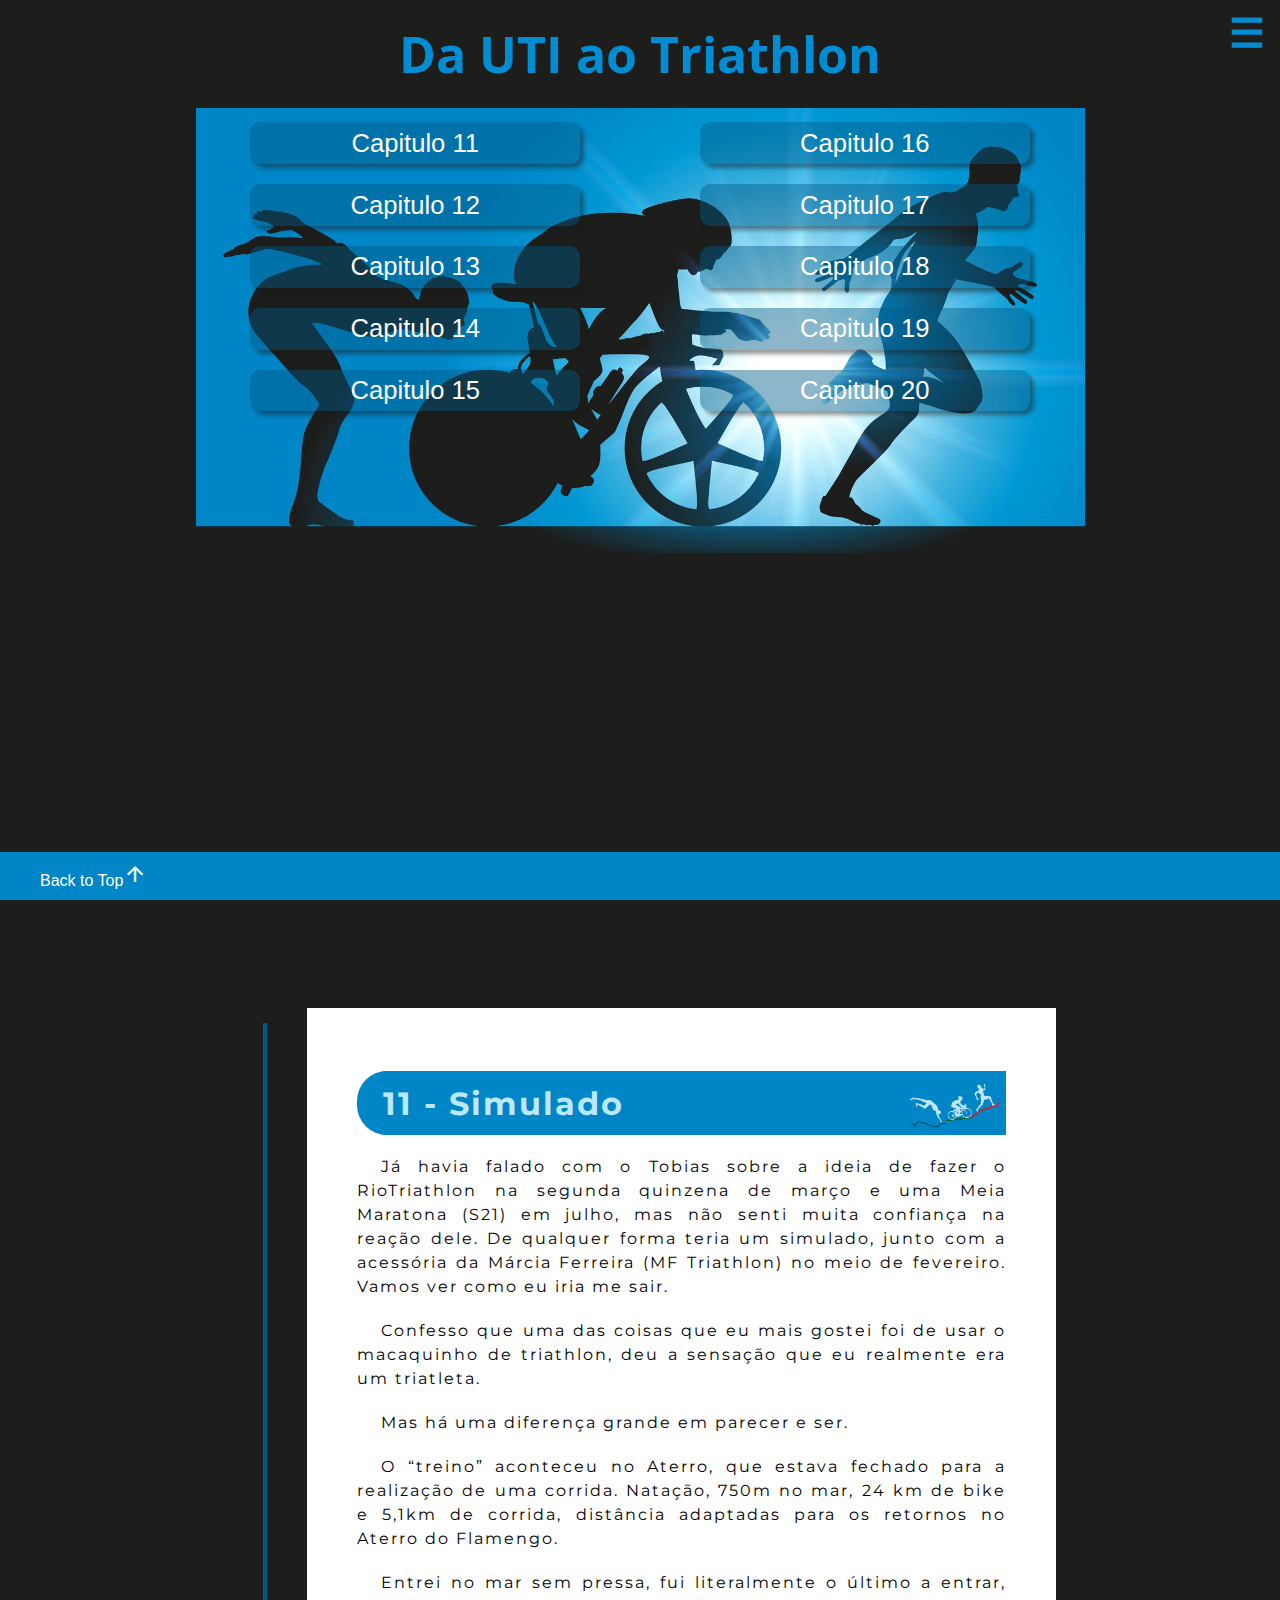
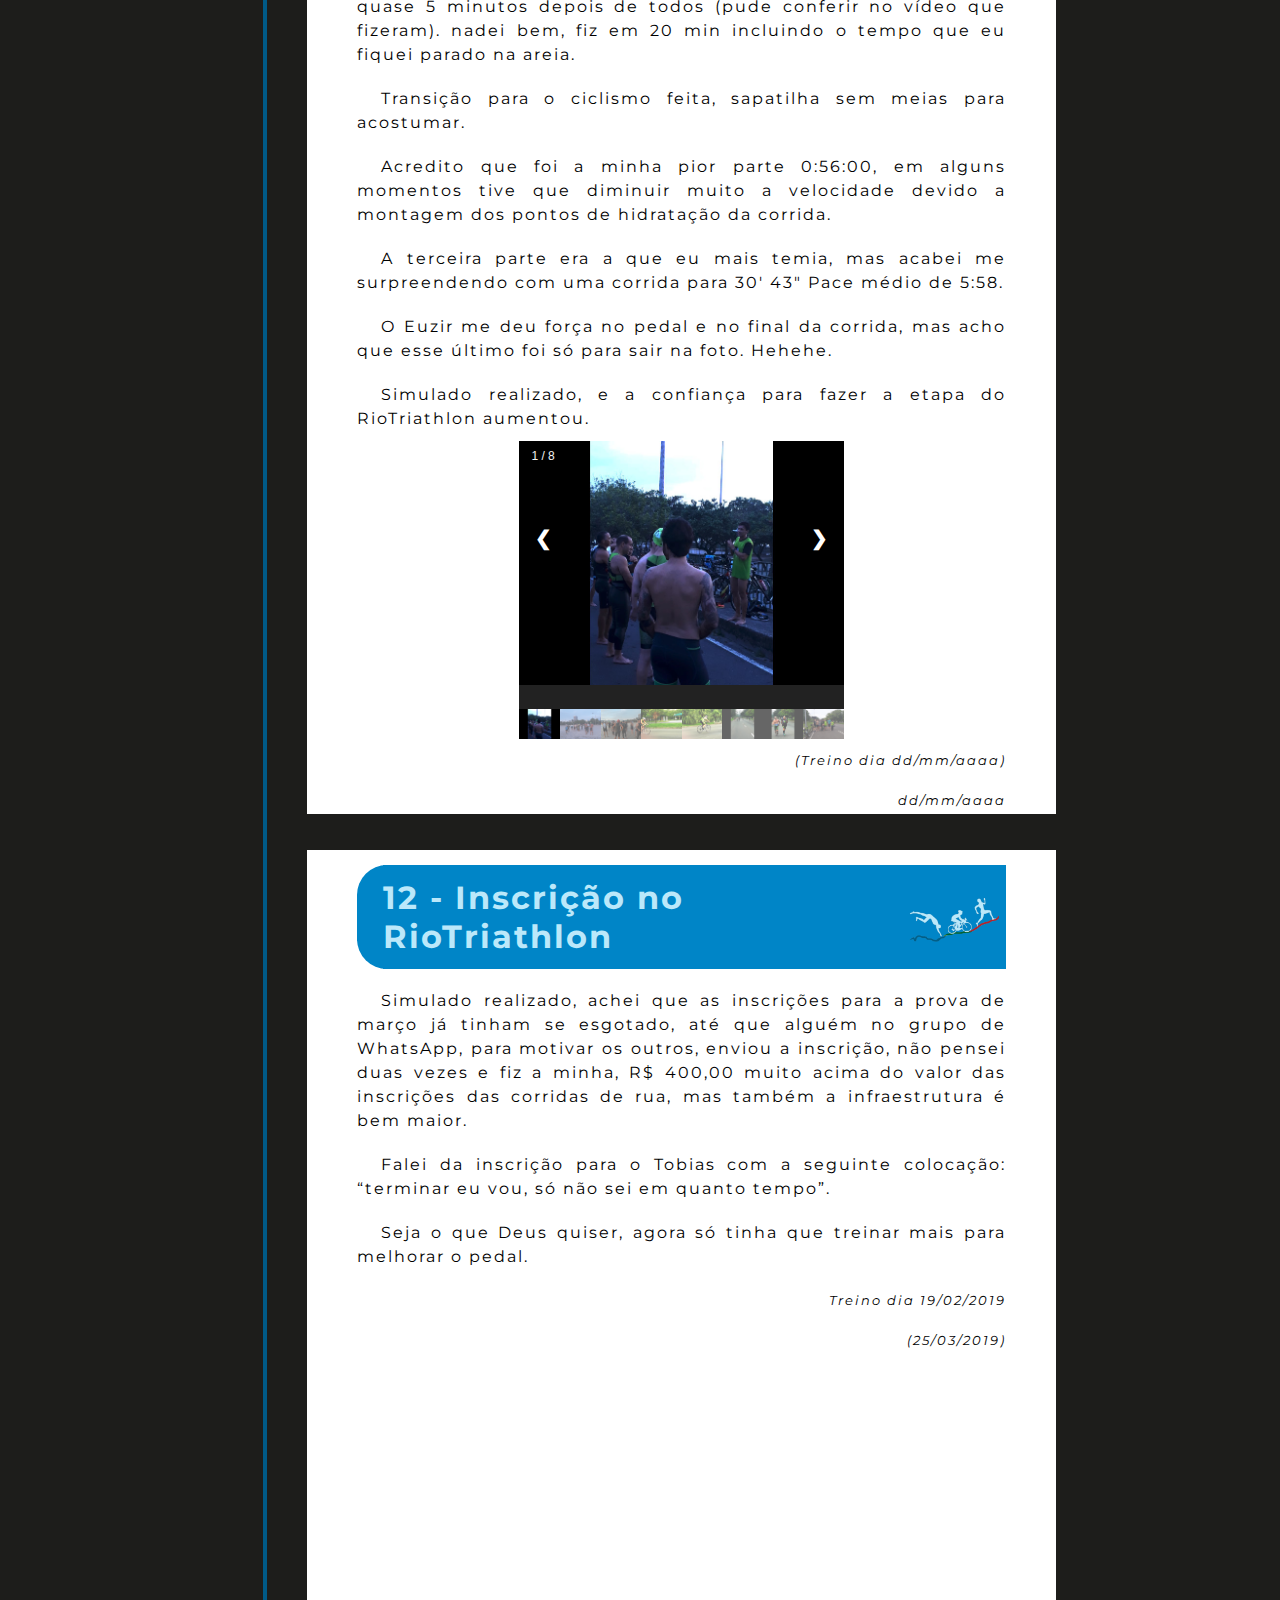
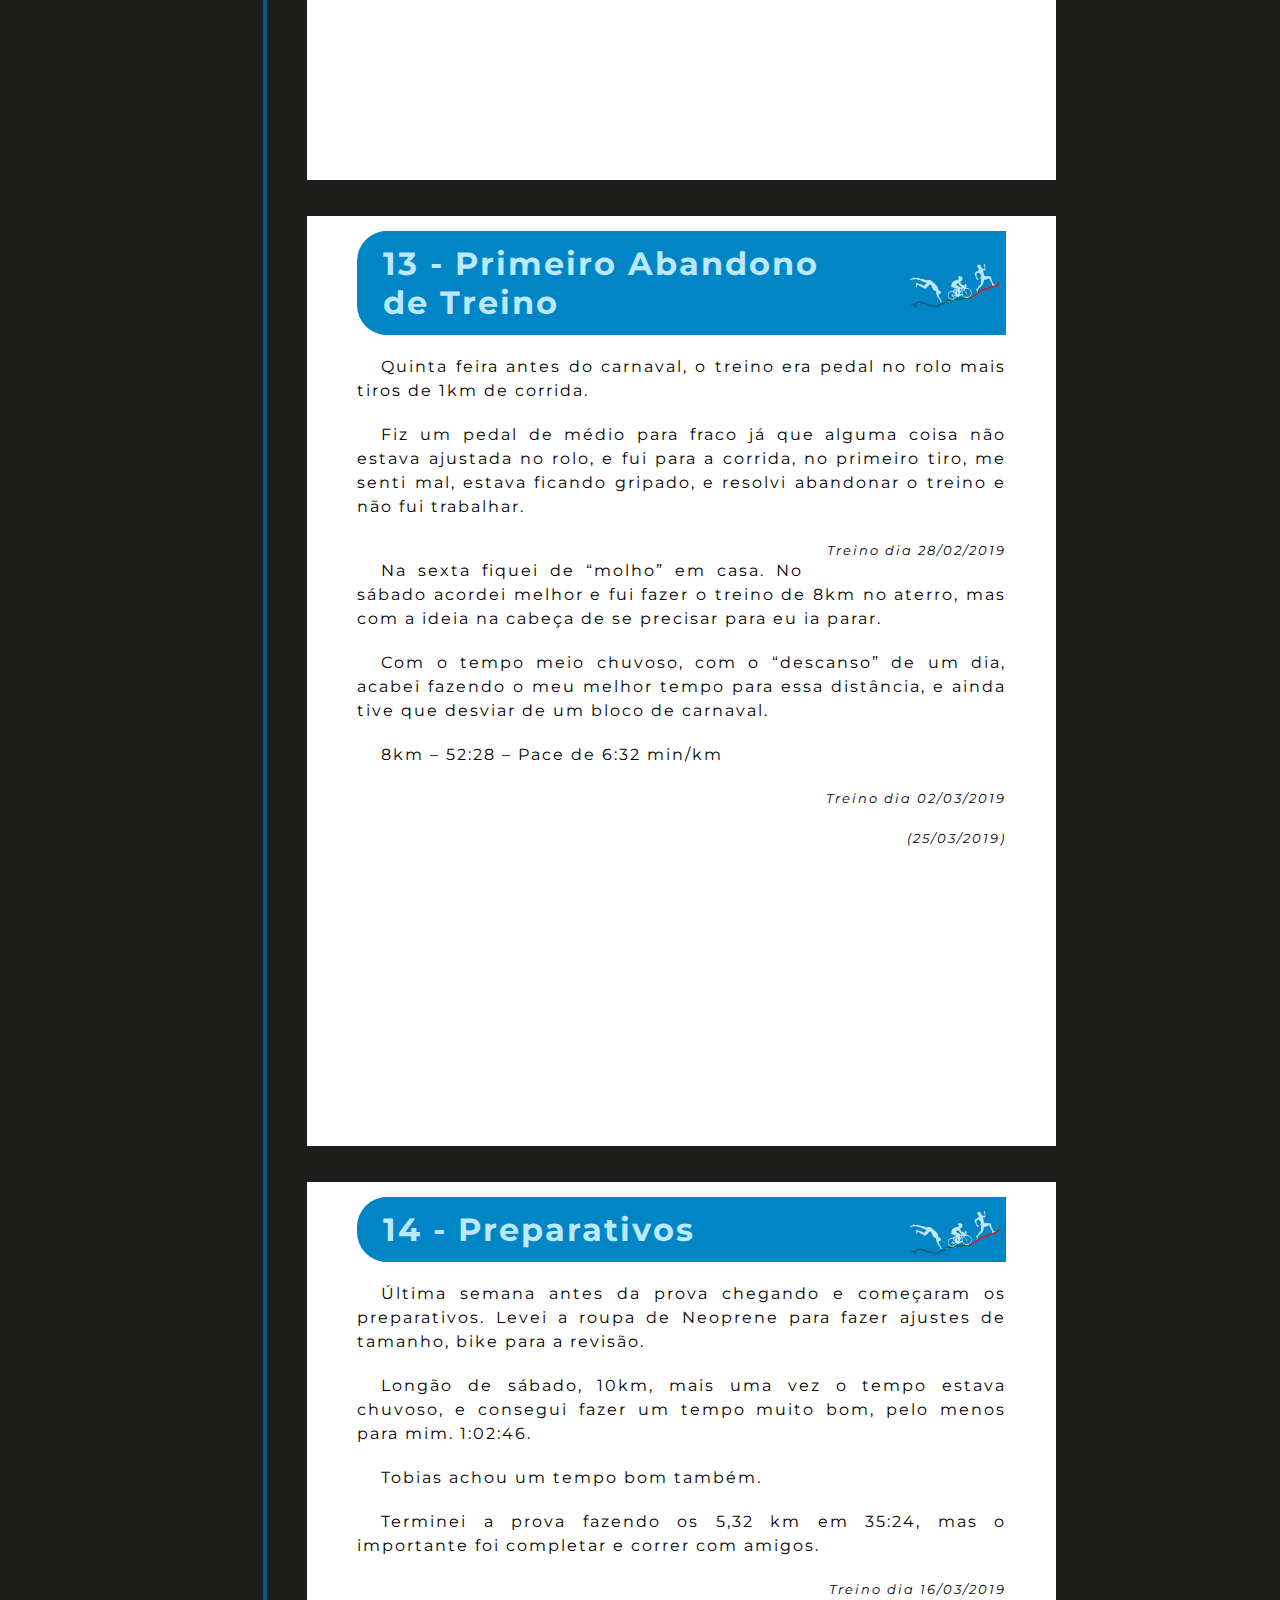
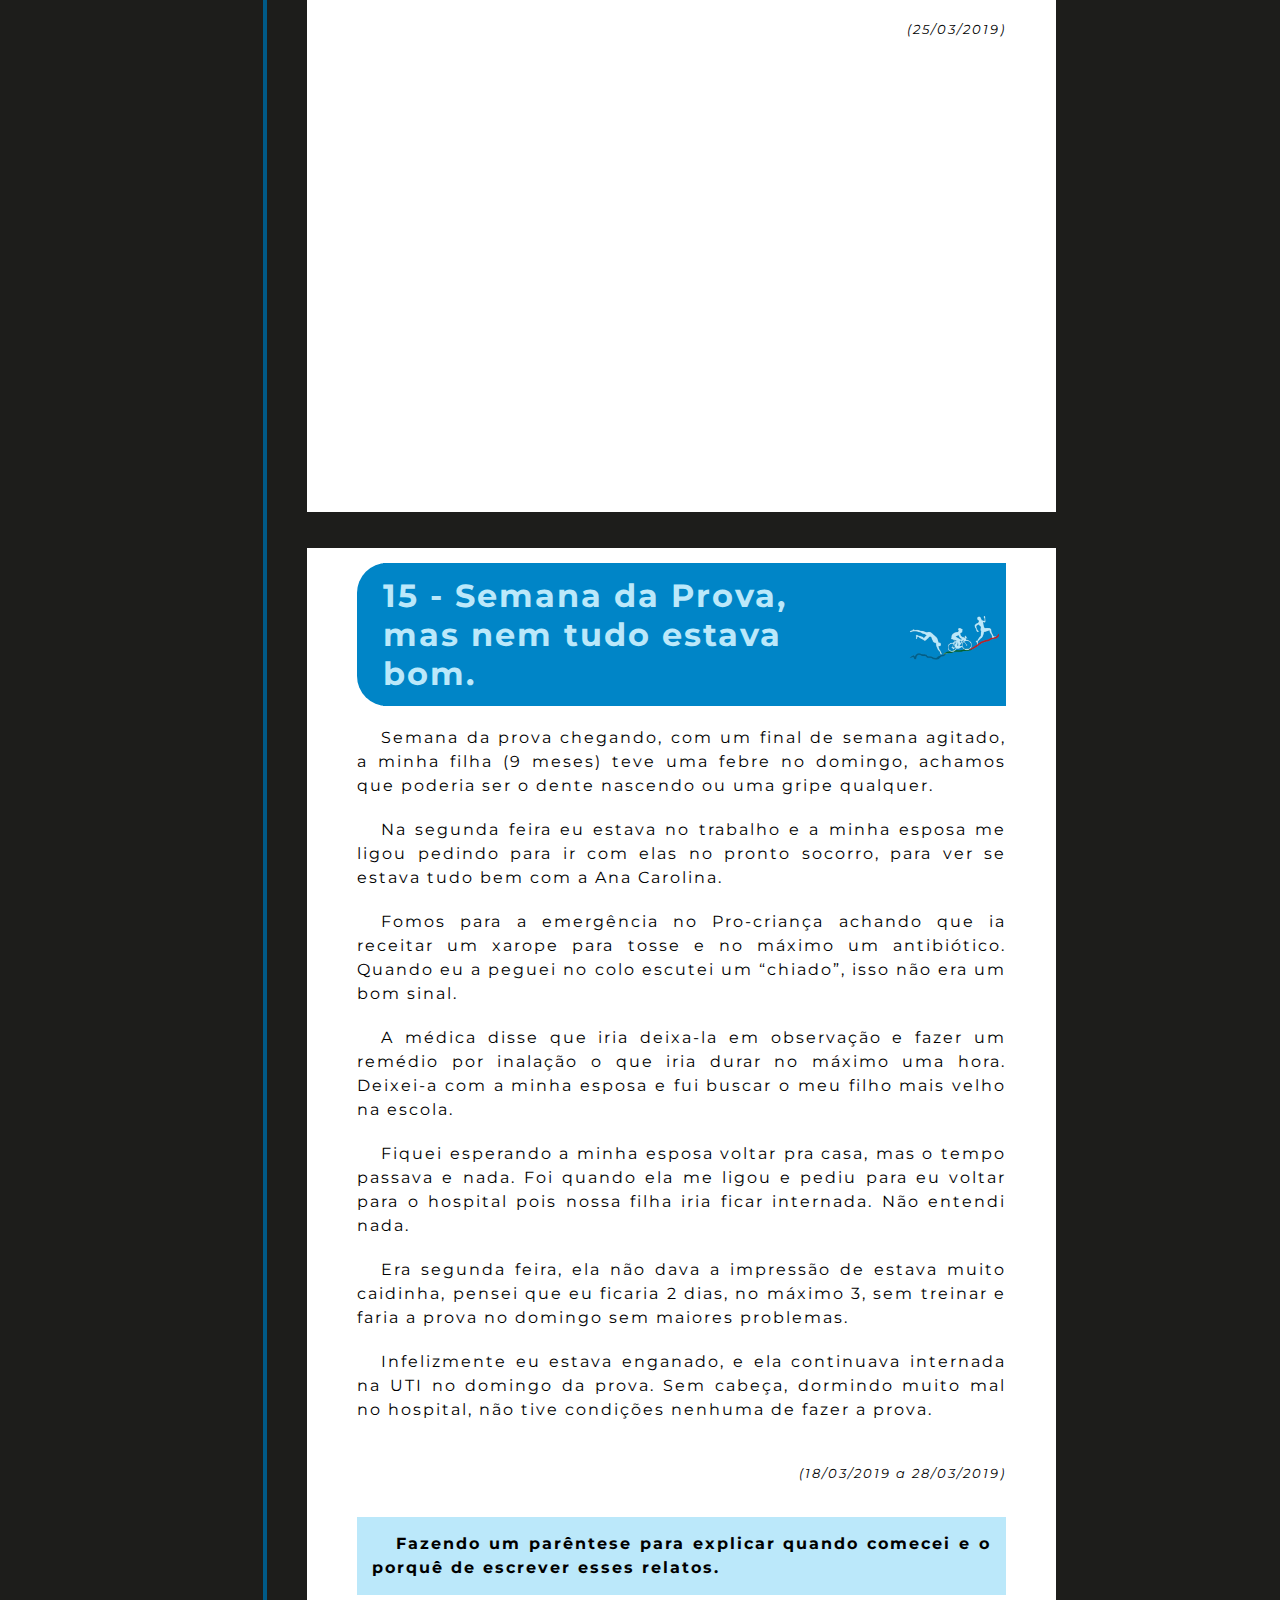
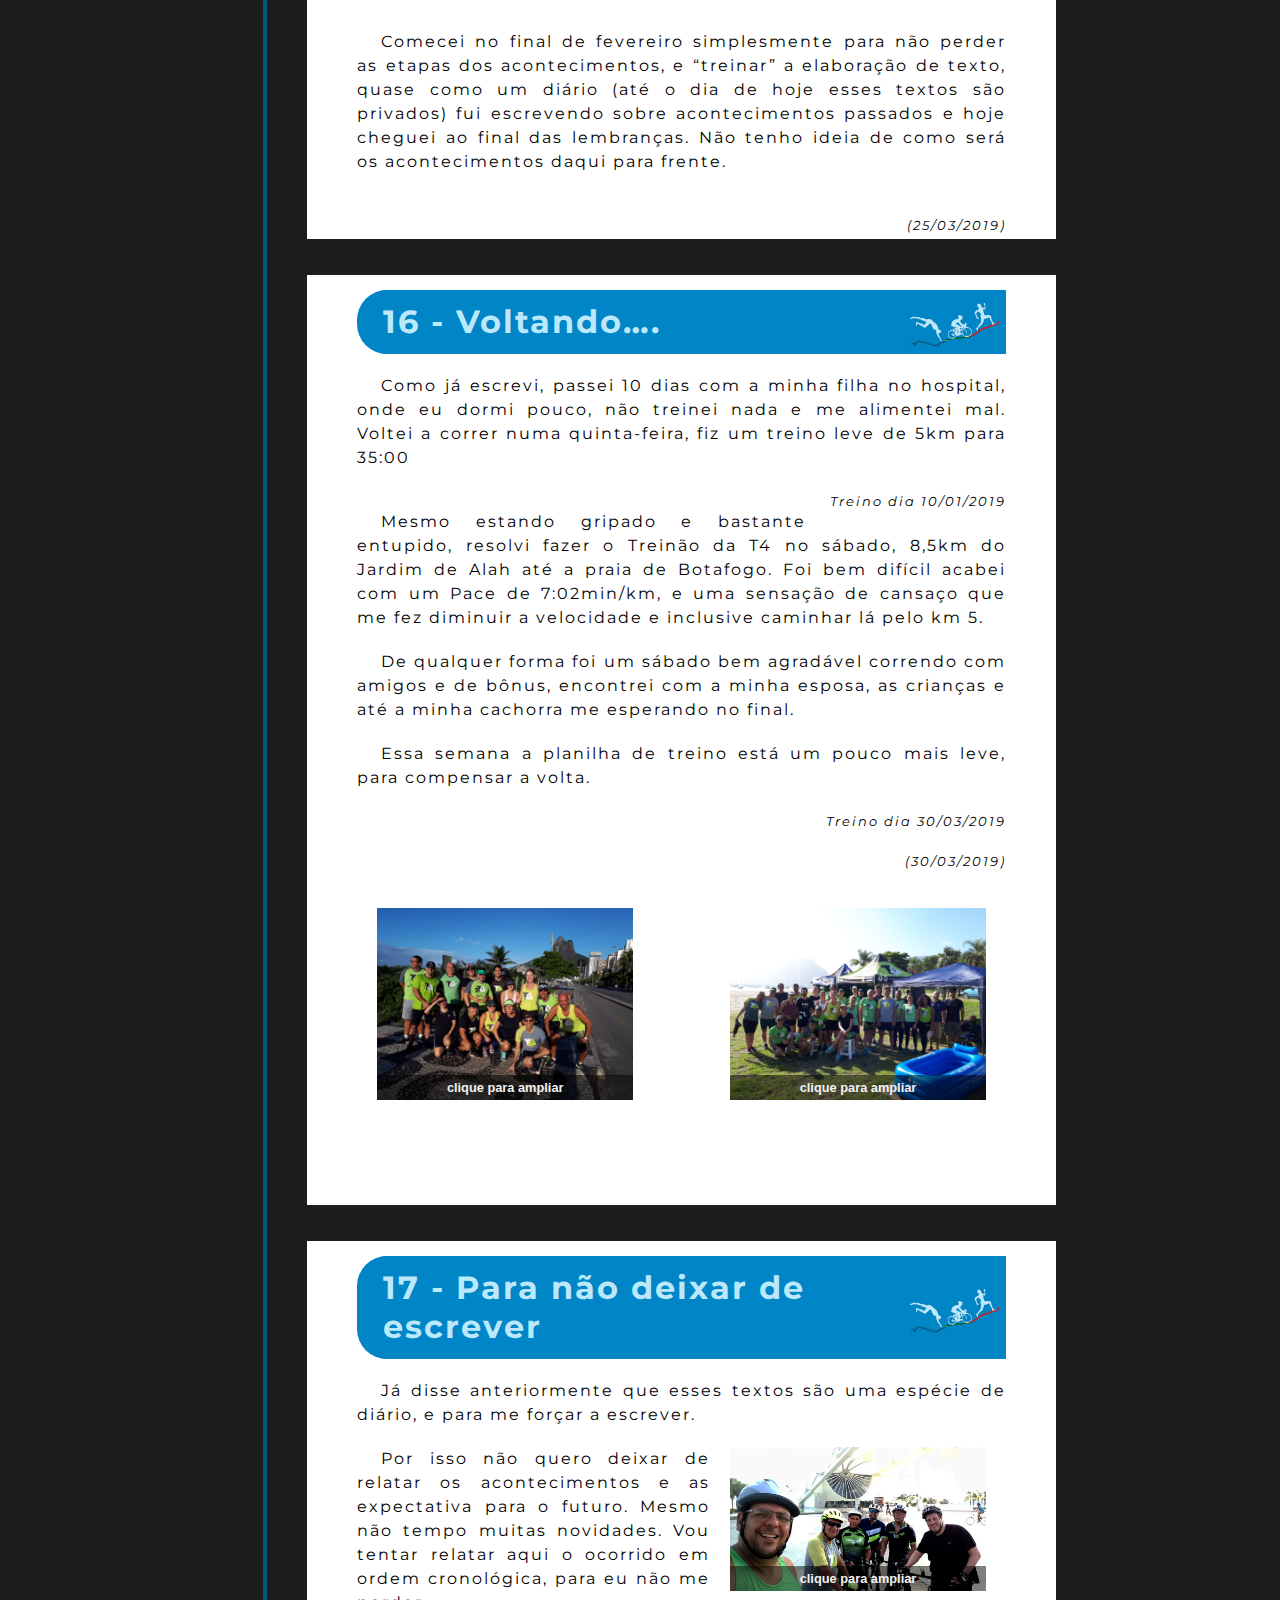
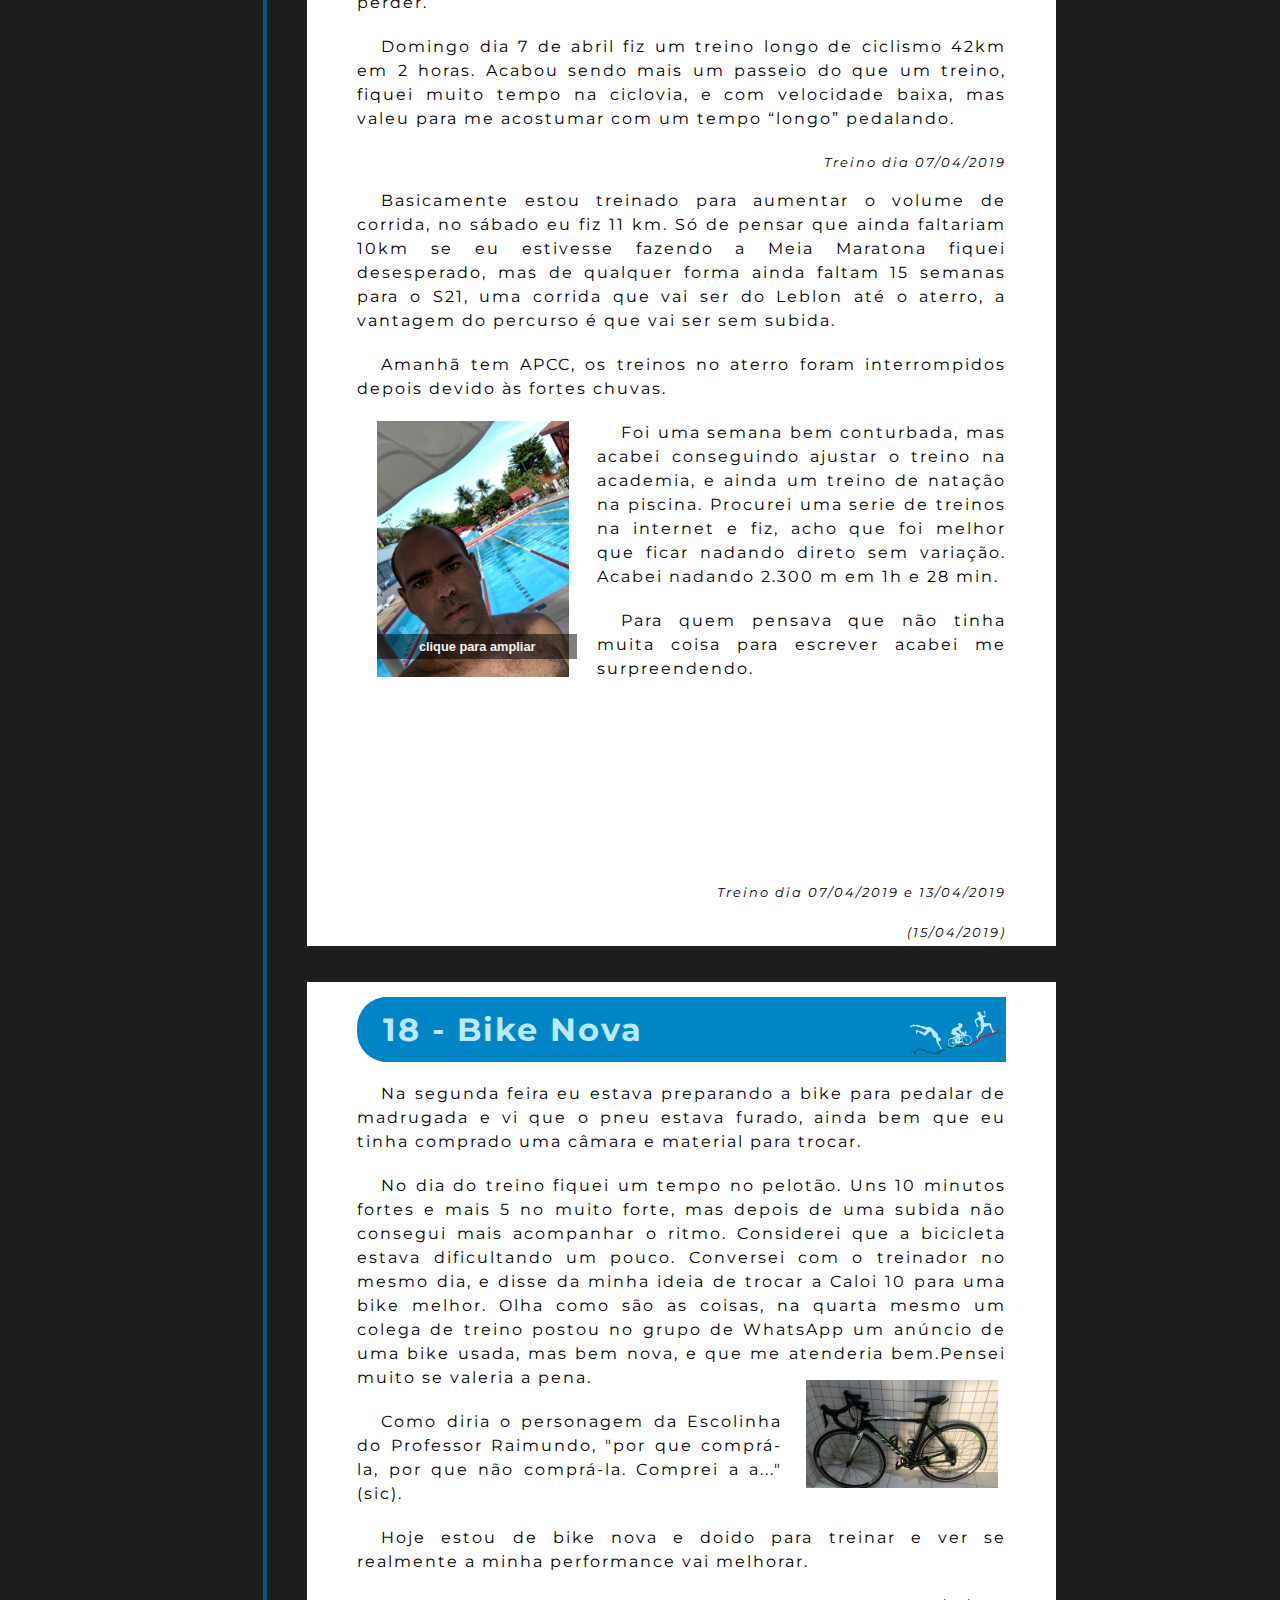
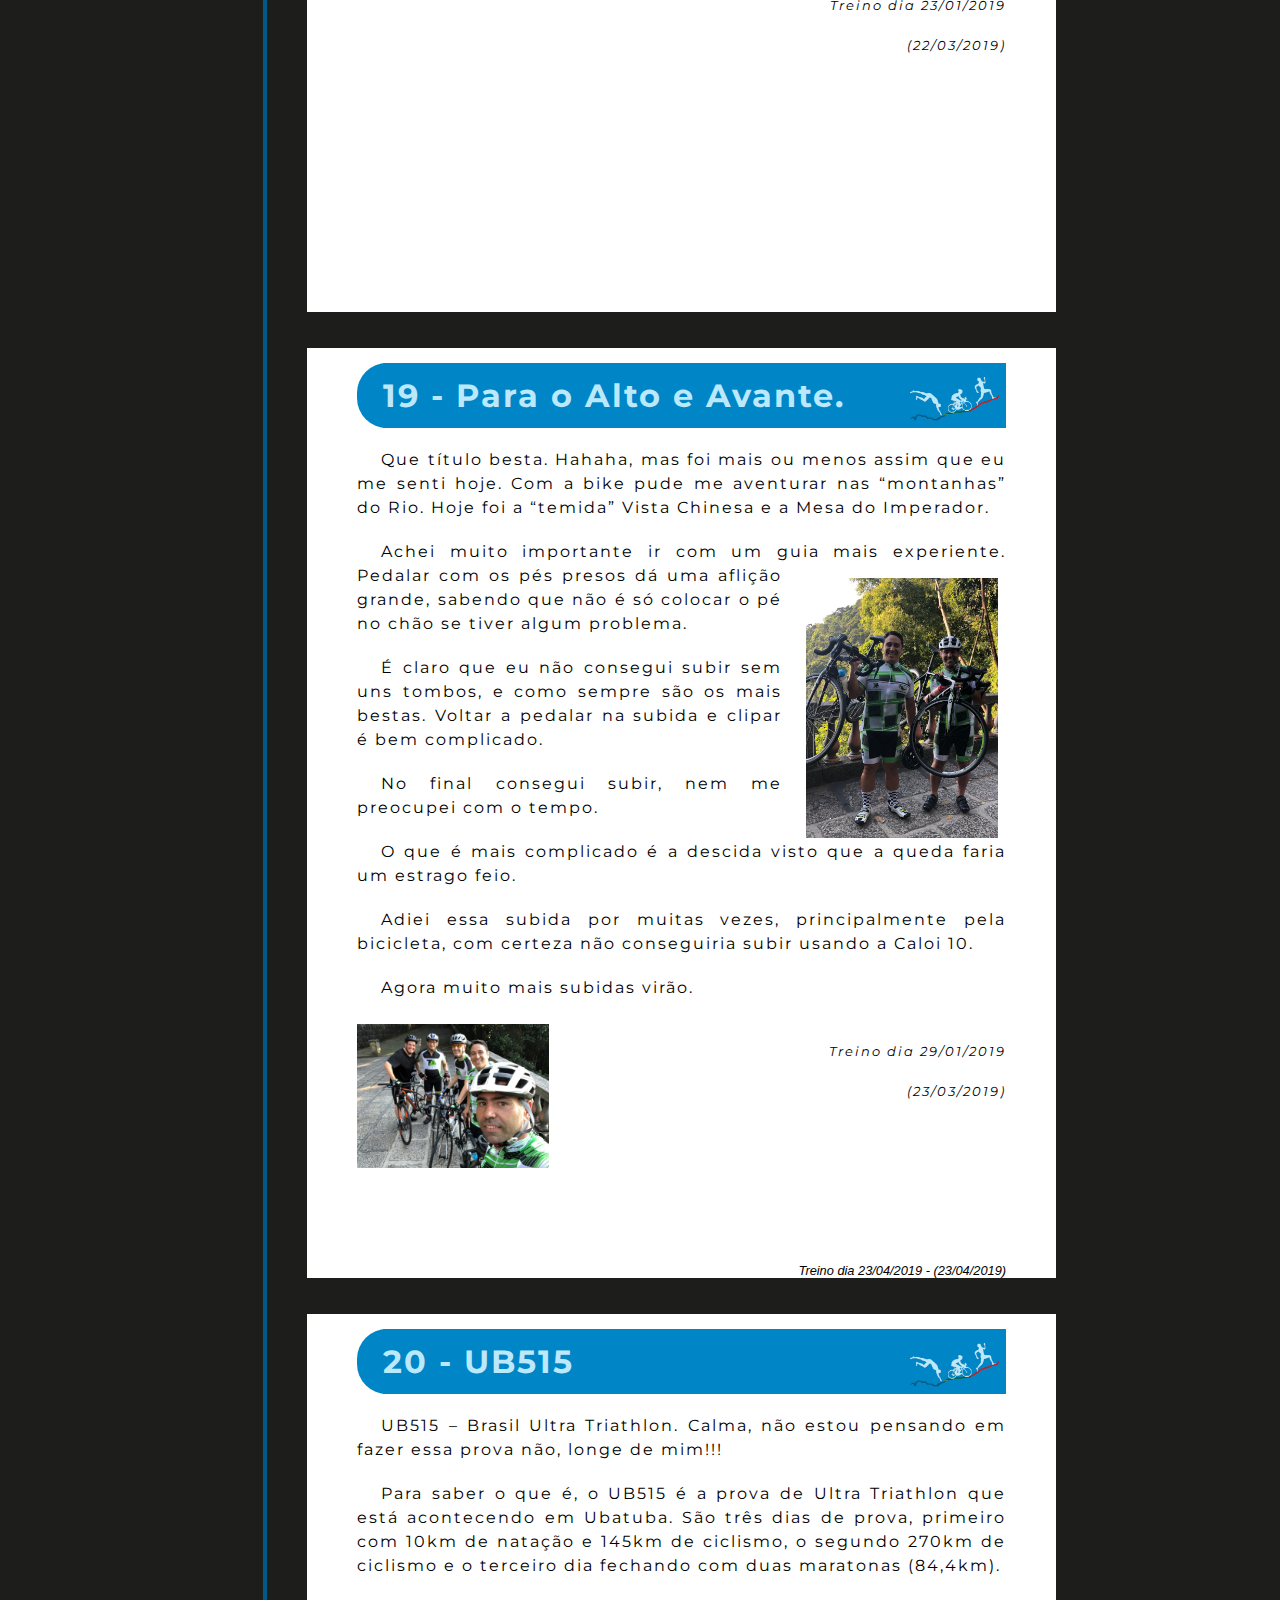
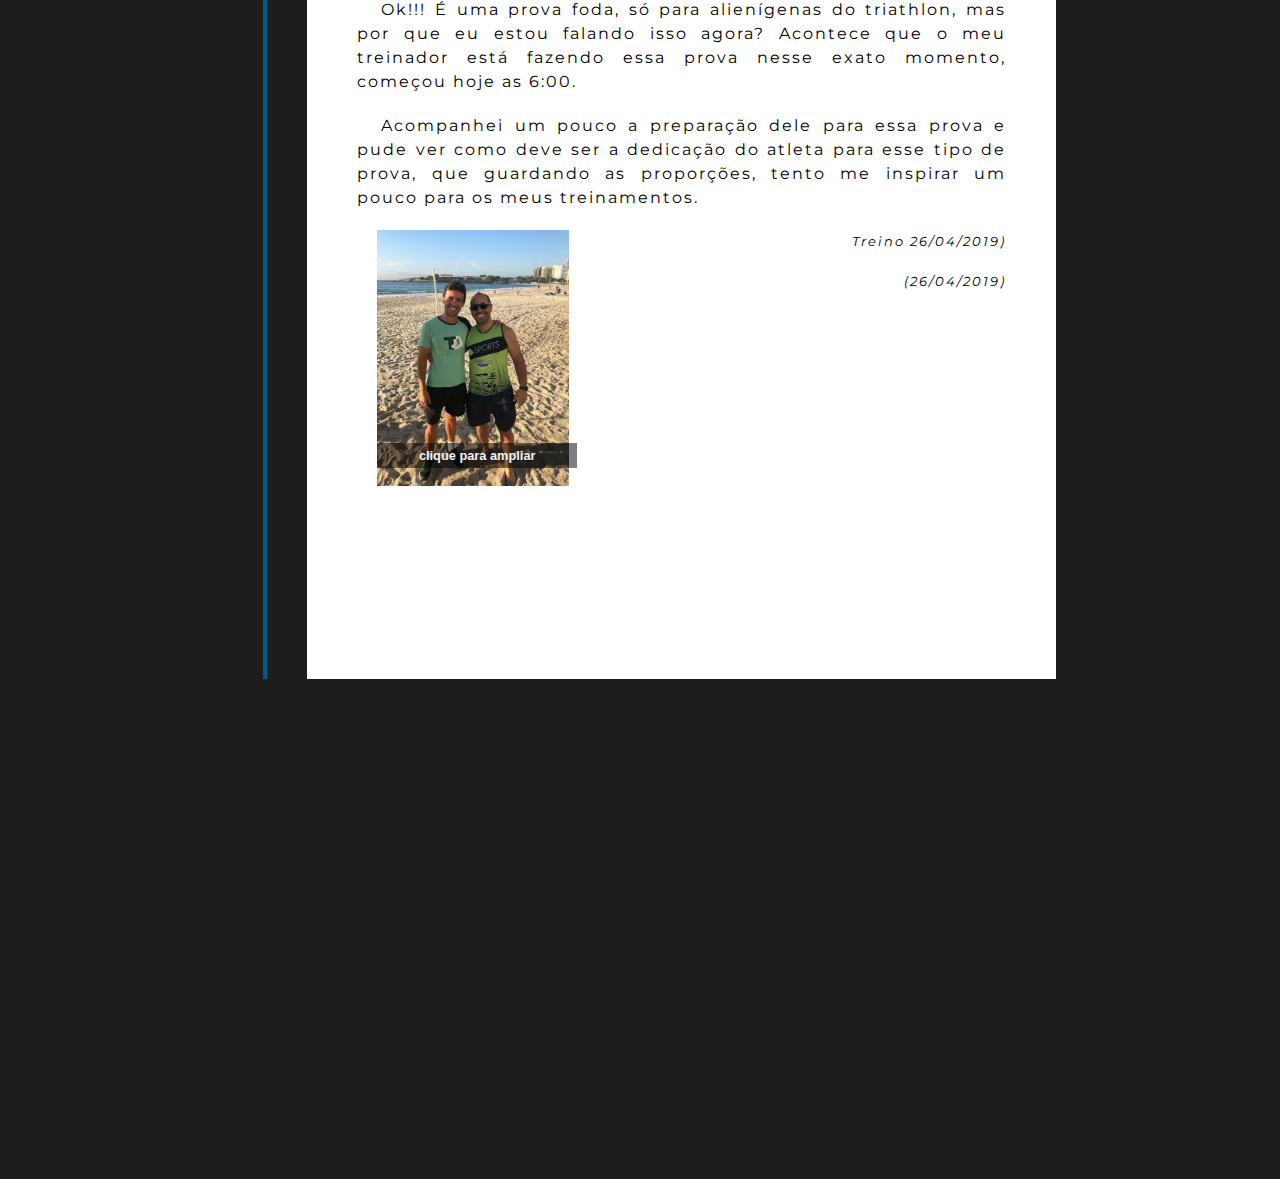
<file: cap2.html>
<!DOCTYPE html>
<html lang="pt-br">
<head>
    <meta charset="UTF-8">
    <meta http-equiv="X-UA-Compatible" content="IE=edge">
    <meta name="viewport" content="width=device-width, initial-scale=1.0">
    <title>Da UTI ao Triathlon</title>
    <link rel="stylesheet" href="estilos/style.css">
    <link rel="stylesheet" href="estilos/stylenav.css">
    <link rel="stylesheet" href="estilos/style_slider.css">
</head>
<body>
    
    <nav id="mySidebar" class="sidebar">
        <a href="javascript:void(0)" class="closebtn" onclick="closeNav()">x</a>
        <a href="index.html" onclick="closeNav()">Home</a>
        <a href="index.html#introducao" onclick="closeNav()">Introdução</a>
        <a href="javascript:void(0)" class ="dropdownsummary">Capitulos &nbsp1 - 10 <span class="material-symbols-outlined">arrow_drop_down</span></a>
            <div class="summary1">
                <div class="summary2">
                    <a href="cap1.html#cap1">Cap 1 - Início da caminhada</a>
                    <a href="cap1.html#cap2">Cap 2 - Primeiras corridas</a>
                    <a href="cap1.html#cap3">Cap 3 - Primeiro desafio</a>
                    <a href="cap1.html#cap4">Cap 4 - Run and Burn</a>
                    <a href="cap1.html#cap5">Cap 5 - Correr + Bike</a>
                    <a href="cap1.html#cap6">Cap 6 - Não é só para contar as vitórias</a>
                    <a href="cap1.html#cap7">Cap 7 - Quase um Triatleta</a>
                    <a href="cap1.html#cap8">Cap 8 - Dor</a>
                    <a href="cap1.html#cap9">Cap 9 - APCC - 4:00 am</a>
                    <a href="cap1.html#cap10">Cap 10 - Fugindo da planilha</a>
                </div>
            </div>
        <a href="javascript:void(0)" class ="dropdownsummary">Capitulos 11 - 20 <span class="material-symbols-outlined">arrow_drop_down</span></a>
        <div class="summary1">
            <a href="cap2.html#cap11">Cap 11 - Simulado</a>
            <a href="cap2.html#cap12">Cap 12 - Inscrição no RioTriathlon</a>
            <a href="cap2.html#cap13">Cap 13 - Primeiro abandono de treino</a>
            <a href="cap2.html#cap14">Cap 14 - Preparativos</a>
            <a href="cap2.html#cap15">Cap 15 - Semana da prova</a>
            <a href="cap2.html#cap16">Cap 16 - Voltando</a>
            <a href="cap2.html#cap17">Cap 17 - Para não deixar de escrever</a>
            <a href="cap2.html#cap18">Cap 18 - Bike nova</a>
            <a href="cap2.html#cap19">Cap 19 - Para o alto e avante</a>
            <a href="cap2.html#cap20">Cap 20 - UB515</a>
        </div>
        <a href="javascript:void(0)" class ="dropdownsummary">Capitulos 21 - 30<span class="material-symbols-outlined">arrow_drop_down</span></a>
        <div class="summary1">
            <a href="cap3.html#cap21">Cap 21 - Me enganando para fazer o treino</a>
            <a href="cap3.html#cap22">Cap 22 - 2/3 da 1/2</a>
            <a href="cap3.html#cap23">Cap 23 - Faça chuva ou faça sol</a>
            <a href="cap3.html#cap24">Cap 24 - Uma semana em um capítulo</a>
            <a href="cap3.html#cap25">Cap 25 - Tour T4</a>
            <a href="cap3.html#cap26">Cap 26 - Preguiça, só para escrever</a>
            <a href="cap3.html#cap27">Cap 27 - Treino de entrada e saída do mar</a>
            <a href="cap3.html#cap28">Cap 28 - Treinão para meia maratona</a>
            <a href="cap3.html#cap29">Cap 29 - Ajuste na bike</a>
            <a href="cap3.html#cap30">Cap 30 - Corrida verpertina</a>
        </div>
        <a href="javascript:void(0)" class ="dropdownsummary">Capitulos 31 - 40<span class="material-symbols-outlined">arrow_drop_down</span></a>
        <div class="summary1">
            <a href="cap4.html#cap31">Cap 31 - desistindo de desistir</a>
            <a href="cap4.html#cap32">Cap 32 - Trajeto da 1/2 do Rio</a>
            <a href="cap4.html#cap33">Cap 33 - Féria da APCC</a>
            <a href="cap4.html#cap34">Cap 34 - Novo percurso</a>
            <a href="cap4.html#cap35">Cap 35 - Dor! Volta da hérnia?</a>
            <a href="cap4.html#cap36">Cap 36 - 1ª Etapa do Tour T4</a>
            <a href="cap4.html#cap37">Cap 37 - Mais um longo, outro percurso</a>
            <a href="cap4.html#cap38">Cap 38 - Pedal antes das ferias</a>
            <a href="cap4.html#cap39">Cap 39 - Corrida na trilha durante as ferias</a>
            <a href="cap4.html#cap40">Cap 40 - 3ª Etapa do Tour T4</a>
        </div>
        <a href="javascript:void(0)" class ="dropdownsummary">Capitulos 41 - 50<span class="material-symbols-outlined">arrow_drop_down</span></a>
        <div class="summary1">
            <a href="cap5.html#cap41">Cap 41 - 4ª Etapa do Tour T4</a>
            <a href="cap5.html#cap42">Cap 42 - Semana de polimento</a>
            <a href="cap5.html#cap43">Cap 43 - S-21k</a>
            <a href="cap5.html#cap44">Cap 44 - Beijando o asfalto</a>
            <a href="cap5.html#cap45">Cap 45 - Duas semanas de folga forçada</a>
            <a href="cap5.html#cap46">Cap 46 - Mais uma volta na estrada de Guapi</a>
            <a href="cap5.html#cap47">Cap 47 - Puxão de orelha, e a volta da natação</a>
            <a href="cap5.html#cap48">Cap 48 - Treino de transição</a>
            <a href="cap5.html#cap49">Cap 49 - Corrida para Ipanema e subida da Mesa</a>
            <a href="cap5.html#cap50">Cap 50 - APCC - 03/09 e 10/09</a>
        </div>
        <a href="javascript:void(0)" class ="dropdownsummary">Capitulos 51 - 56<span class="material-symbols-outlined">arrow_drop_down</span></a>
        <div class="summary1">
            <a href="cap6.html#cap51">Cap 51 - Semana pré-prova</a>
            <a href="cap6.html#cap52">Cap 52 - Preparativos</a>
            <a href="cap6.html#cap53">Cap 53 - Prova - Natação</a>
            <a href="cap6.html#cap54">Cap 54 - Prova - T1 e Ciclismo</a>
            <a href="cap6.html#cap55">Cap 55 - Prova - T2 e Corrida</a>
            <a href="cap6.html#cap56">Cap 56 - Desafio concluido!</a>
        </div>
        <a href="#">Contatos</a>
    </nav>
    <header class="main">
        <button class="openbtn" onclick="openNav()">☰</button>
         <h1>Da UTI ao Triathlon</h1>
    </header>
    <div class="inicio">        
        <ul class="index">
            <a href="#cap11"><li>Capitulo 11</li></a>
            <a href="#cap16"><li>Capitulo 16</li></a>
            <a href="#cap12"><li>Capitulo 12</li></a>
            <a href="#cap17"><li>Capitulo 17</li></a>
            <a href="#cap13"><li>Capitulo 13</li></a>
            <a href="#cap18"><li>Capitulo 18</li></a>
            <a href="#cap14"><li>Capitulo 14</li></a>
            <a href="#cap19"><li>Capitulo 19</li></a>
            <a href="#cap15"><li>Capitulo 15</li></a>            
            <a href="#cap20"><li>Capitulo 20</li></a>
        </ul>
    </div>
    <main class="principal">
        
       <section class="timeline">
   
            
                  
        </section>
        <section class="historia">
            
            <div class="capitulo" id="cap2">
                <div class="back">
                    <h2>11 - Simulado</h2>  
                </div>
                <p>Já havia falado com o Tobias sobre a ideia de fazer o RioTriathlon na segunda quinzena de março e uma Meia Maratona (S21) em julho, mas não senti muita confiança na reação dele. De qualquer forma teria um simulado, junto com a acessória da Márcia Ferreira (MF Triathlon) no meio de fevereiro. Vamos ver como eu iria me sair.</p>
                <p>Confesso que uma das coisas que eu mais gostei foi de usar o macaquinho de triathlon, deu a sensação que eu realmente era um triatleta.</p>
               
                <p>Mas há uma diferença grande em parecer e ser.</p>
                <p>O “treino” aconteceu no Aterro, que estava fechado para a realização de uma corrida. Natação, 750m no mar, 24 km de bike e 5,1km de corrida, distância adaptadas para os retornos no Aterro do Flamengo.</p>
                <p>Entrei no mar sem pressa, fui literalmente o último a entrar, quase 5 minutos depois de todos (pude conferir no vídeo que fizeram). nadei bem, fiz em 20 min incluindo o tempo que eu fiquei parado na areia.</p>
                <p>Transição para o ciclismo feita, sapatilha sem meias para acostumar.</p>
                <p>Acredito que foi a minha pior parte 0:56:00, em alguns momentos tive que diminuir muito a velocidade devido a montagem dos pontos de hidratação da corrida.</p>
                <p>A terceira parte era a que eu mais temia, mas acabei me surpreendendo com uma corrida para 30′ 43″ Pace médio de 5:58.</p>
                <p>O Euzir me deu força no pedal e no final da corrida, mas acho que esse último foi só para sair na foto. Hehehe.</p>
                <p>Simulado realizado, e a confiança para fazer a etapa do RioTriathlon aumentou.</p>
                
                <div class="galeriadefoto">
                    <div class="meuSlides">
                      <div class="numbertext">1 / 8</div>
                      <img src="img/simulado01.jpg" style="width:100%">
                    </div>
                  
                    <div class="meuSlides">
                      <div class="numbertext">2 / 8</div>
                      <img src="img/simulado02.jpg" style="width:100%">
                    </div>
                  
                    <div class="meuSlides">
                      <div class="numbertext">3 / 8</div>
                      <img src="img/simulado03.jpg" style="width:100%">
                    </div>
                      
                    <div class="meuSlides">
                      <div class="numbertext">4 / 8</div>
                      <img src="img/simulado04.jpg" style="width:100%">
                    </div>

                    <div class="meuSlides">
                        <div class="numbertext">5 / 8</div>
                        <img src="img/simulado05.jpg" style="width:100%">
                      </div>

                      <div class="meuSlides">
                        <div class="numbertext">6 / 8</div>
                        <img src="img/simulado06.jpg" style="width:100%">
                      </div>

                      <div class="meuSlides">
                        <div class="numbertext">7 / 8</div>
                        <img src="img/simulado07.jpg" style="width:100%">
                      </div>

                      <div class="meuSlides">
                        <div class="numbertext">8 / 8</div>
                        <img src="img/simulado08.jpg" style="width:100%">
                      </div>
                      
                    <a class="prev" onclick="plusSlides(-1)">❮</a>
                    <a class="next" onclick="plusSlides(1)">❯</a>
                  
                    <div class="caption-container">
                      <p id="caption"></p>
                    </div>
                  
                    <div class="row">
                      <div class="column8">
                        <img class="demo cursor" src="img/simulado01.jpg" style="width:100%" onclick="currentSlide(1)" alt="">
                      </div>
                      <div class="column8">
                        <img class="demo cursor" src="img/simulado02.jpg" style="width:100%" onclick="currentSlide(2)" alt="">
                      </div>
                      <div class="column8">
                        <img class="demo cursor" src="img/simulado03.jpg" style="width:100%" onclick="currentSlide(3)" alt="">
                      </div>
                      <div class="column8">
                        <img class="demo cursor" src="img/simulado04.jpg" style="width:100%" onclick="currentSlide(4)" alt="">
                      </div>
                      <div class="column8">
                        <img class="demo cursor" src="img/simulado05.jpg" style="width:100%" onclick="currentSlide(5)" alt="">
                      </div>
                      <div class="column8">
                        <img class="demo cursor" src="img/simulado06.jpg" style="width:100%" onclick="currentSlide(6)" alt="">
                      </div>
                      <div class="column8">
                        <img class="demo cursor" src="img/simulado07.jpg" style="width:100%" onclick="currentSlide(7)" alt="">
                      </div>
                      <div class="column8">
                        <img class="demo cursor" src="img/simulado08.jpg" style="width:100%" onclick="currentSlide(8)" alt="">
                      </div>
                    </div>
                  </div>
                <p><span class="data">(Treino dia dd/mm/aaaa)</span></p>
                <p></p>
                <p><span class="data">dd/mm/aaaa</span></p>
            </div>
            <div class="vazio"></div>

            <div class="capitulo" id="cap12">
                <div class="back">
                    <h2>12 - Inscrição no RioTriathlon</h2>  
                </div>
                <p>Simulado realizado, achei que as inscrições para a prova de março já tinham se esgotado, até que alguém no grupo de WhatsApp, para motivar os outros, enviou a inscrição, não pensei duas vezes e fiz a minha, R$ 400,00 muito acima do valor das inscrições das corridas de rua, mas também a infraestrutura é bem maior.</p>
                <p>Falei da inscrição para o Tobias com a seguinte colocação: “terminar eu vou, só não sei em quanto tempo”.</p>
                <p>Seja o que Deus quiser, agora só tinha que treinar mais para melhorar o pedal.</p>
                   
                    <p><span class="data">Treino dia 19/02/2019</span></p>
                    <p></p>
                    <p><span class="data">(25/03/2019)</span></p>
            </div>
            <div class="vazio"></div>

            <div class="capitulo" id="cap13">
                <div class="back">
                    <h2>13 - Primeiro Abandono de Treino</h2>  
                </div>
                
            <p>Quinta feira antes do carnaval, o treino era pedal no rolo mais tiros de 1km de corrida.</p>
            <p>Fiz um pedal de médio para fraco já que alguma coisa não estava ajustada no rolo, e fui para a corrida, no primeiro tiro, me senti mal, estava ficando gripado, e resolvi abandonar o treino e não fui trabalhar.</p>
            <p><span class="data">Treino dia 28/02/2019</span></p>
            <p>Na sexta fiquei de “molho” em casa. No sábado acordei melhor e fui fazer o treino de 8km no aterro, mas com a ideia na cabeça de se precisar para eu ia parar.</p>
            <p>Com o tempo meio chuvoso, com o “descanso” de um dia, acabei fazendo o meu melhor tempo para essa distância, e ainda tive que desviar de um bloco de carnaval. </p>

            <p>8km – 52:28 – Pace de 6:32 min/km</p>
            <p><span class="data">Treino dia 02/03/2019</span></p>
            <p></p>
            <p><span class="data">(25/03/2019)</span></p>
            </div>
            <div class="vazio"></div>

            <div class="capitulo" id="cap14">
                <div class="back">
                    <h2>14 - Preparativos</h2>  
                </div>
                <p>Última semana antes da prova chegando e começaram os preparativos. Levei a roupa de Neoprene para fazer ajustes de tamanho, bike para a revisão.</p>
                
                <p>Longão de sábado, 10km, mais uma vez o tempo estava chuvoso, e consegui fazer um tempo muito bom, pelo menos para mim. 1:02:46.</p>
                <p>Tobias achou um tempo bom também.</p>
                
                <p>Terminei a prova fazendo os 5,32 km em 35:24, mas o importante foi completar e correr com amigos. </p>
                <p><span class="data">Treino dia 16/03/2019</span></p>
                <p></p>
                <p><span class="data">(25/03/2019)</span></p>
            </div>
            <div class="vazio"></div>
            <div class="capitulo" id="cap15">
                <div class="back">
                    <h2>15 - Semana da Prova, mas nem tudo estava bom.</h2>  
                </div>
                <p>Semana da prova chegando, com um final de semana agitado, a minha filha (9 meses) teve uma febre no domingo, achamos que poderia ser o dente nascendo ou uma gripe qualquer.</p>
                <p>Na segunda feira eu estava no trabalho e a minha esposa me ligou pedindo para ir com elas no pronto socorro, para ver se estava tudo bem com a Ana Carolina.</p>
                <p>Fomos para a emergência no Pro-criança achando que ia receitar um xarope para tosse e no máximo um antibiótico. Quando eu a peguei no colo escutei um “chiado”, isso não era um bom sinal.</p>    
                <p>A médica disse que iria deixa-la em observação e fazer um remédio por inalação o que iria durar no máximo uma hora. Deixei-a com a minha esposa e fui buscar o meu filho mais velho na escola.</p>
                <p>Fiquei esperando a minha esposa voltar pra casa, mas o tempo passava e nada. Foi quando ela me ligou e pediu para eu voltar para o hospital pois nossa filha iria ficar internada. Não entendi nada.</p>
                <p>Era segunda feira, ela não dava a impressão de estava muito caidinha, pensei que eu ficaria 2 dias, no máximo 3, sem treinar e faria a prova no domingo sem maiores problemas.</p>
                <p>Infelizmente eu estava enganado, e ela continuava internada na UTI no domingo da prova. Sem cabeça, dormindo muito mal no hospital, não tive condições nenhuma de fazer a prova.</p>
                <p></p>
                <p><span class="data">(18/03/2019 a 28/03/2019)</span></p>
                <p></p>

                <div class="parentese">
                    <p>Fazendo um parêntese para explicar quando comecei e o porquê de escrever esses relatos.</p>
                </div>

                <p>Comecei no final de fevereiro simplesmente para não perder as etapas dos acontecimentos, e “treinar” a elaboração de texto, quase como um diário (até o dia de hoje esses textos são privados) fui escrevendo sobre acontecimentos passados e hoje cheguei ao final das lembranças. Não tenho ideia de como será os acontecimentos daqui para frente.</p>
                <p></p>
                <p><span class="data">(25/03/2019)</span></p>
            </div>
            <div class="vazio"></div>
            <div class="capitulo" id="cap16">
                <div class="back">
                    <h2>16 - Voltando….</h2>  
                </div>
                <p>Como já escrevi, passei 10 dias com a minha filha no hospital, onde eu dormi pouco, não treinei nada e me alimentei mal. Voltei a correr numa quinta-feira, fiz um treino leve de 5km para 35:00</p>
                <p><span class="data">Treino dia 10/01/2019</span></p>
                <p>Mesmo estando gripado e bastante entupido, resolvi fazer o Treinão da T4 no sábado, 8,5km do Jardim de Alah até a praia de Botafogo. Foi bem difícil acabei com um Pace de 7:02min/km, e uma sensação de cansaço que me fez diminuir a velocidade e inclusive caminhar lá pelo km 5.</p>
                <p>De qualquer forma foi um sábado bem agradável correndo com amigos e de bônus, encontrei com a minha esposa, as crianças e até a minha cachorra me esperando no final.</p>
                <p>Essa semana a planilha de treino está um pouco mais leve, para compensar a volta.</p>
                <p><span class="data">Treino dia 30/03/2019</span></p>
                <p></p>
                <p><span class="data">(30/03/2019)</span></p>
                <p></p><br>
                <div class="foto3 esquerda"><a target="_blank" href="img/cap16_01.jpg"><span class="foto"><img class="media" src="img/cap16_01.jpg" alt=""><div class="legendafoto"><h4>clique para ampliar</h4></div></span></a></div>
               
                <div class="foto3 direita"><a target="_blank" href="img/cap16_02.jpg"><span class="foto"><img class="media" src="img/cap16_02.jpg" alt=""><div class="legendafoto"><h4>clique para ampliar</h4></div></span></a></div>
                <br>
               
                

            </div>
            <div class="vazio"></div>
            <div class="capitulo" id="cap17">
                <div class="back">
                    <h2>17 - Para não deixar de escrever</h2>  
                </div>
                <p>Já disse anteriormente que esses textos são uma espécie de diário, e para me forçar a escrever.</p>
                <div class="foto3 direita"><a target="_blank" href="img/cap17_02.jpg"><span class="foto"><img class="media" src="img/cap17_02.jpg" alt=""><div class="legendafoto"><h4>clique para ampliar</h4></div></span></a></div>
                <p>Por isso não quero deixar de relatar os acontecimentos e as expectativa para o futuro. Mesmo não tempo muitas novidades. Vou tentar relatar aqui o ocorrido em ordem cronológica, para eu não me perder.</p>
                <p>Domingo dia 7 de abril fiz um treino longo de ciclismo 42km em 2 horas. Acabou sendo mais um passeio do que um treino, fiquei muito tempo na ciclovia, e com velocidade baixa, mas valeu para me acostumar com um tempo “longo” pedalando.</p> 
            

                <p><span class="data">Treino dia 07/04/2019</span></p>
                
                
                <br>
                <p>Basicamente estou treinado para aumentar o volume de corrida, no sábado eu fiz 11 km. Só de pensar que ainda faltariam 10km se eu estivesse fazendo a Meia Maratona fiquei desesperado, mas de qualquer forma ainda faltam 15 semanas para o S21, uma corrida que vai ser do Leblon até o aterro, a vantagem do percurso é que vai ser sem subida.</p>
                
                <p>Amanhã tem APCC, os treinos no aterro foram interrompidos depois devido às fortes chuvas. </p>
                <div class="foto3 esquerda"><a target="_blank" href="img/cap17_02_01.jpeg"><span class="foto"><img class="em_pe" src="img/cap17_02_01.jpeg" alt=""><div class="legendafoto"><h4>clique para ampliar</h4></div></span></a></div>
                
                <p>Foi uma semana bem conturbada, mas acabei conseguindo ajustar o treino na academia, e ainda um treino de natação na piscina. Procurei uma serie de treinos na internet e fiz, acho que foi melhor que ficar nadando direto sem variação. Acabei nadando 2.300 m em 1h e 28 min.</p>
                <p>Para quem pensava que não tinha muita coisa para escrever acabei me surpreendendo.</p>
                <br><br><br><br><br><br><br><br><br><br>
                <p><span class="data">Treino dia 07/04/2019 e 13/04/2019</span></p>
                <p></p>
                <p><span class="data">(15/04/2019)</span></p>

                
            </div>
            <div class="vazio"></div>
            <div class="capitulo" id="cap18">
                <div class="back">
                    <h2>18 - Bike Nova</h2>  
                </div>
                <p>Na segunda feira eu estava preparando a bike para pedalar de madrugada e vi que o pneu estava furado, ainda bem que eu tinha comprado uma câmara e material para trocar. </p>
                <p>No dia do treino fiquei um tempo no pelotão. Uns 10 minutos fortes e mais 5 no muito forte, mas depois de uma subida não consegui mais acompanhar o ritmo. Considerei que a bicicleta estava dificultando um pouco. Conversei com o treinador no mesmo dia, e disse da minha ideia de trocar a Caloi 10 para uma bike melhor. Olha como são as coisas, na quarta mesmo um colega de treino postou no grupo de WhatsApp um anúncio de uma bike usada, mas bem nova, e que me atenderia bem.<span class="foto direita"><img class="foto_p" src="img/cap18_01.jpg" alt=""></span>Pensei muito se valeria a pena.</p> 
                <p>Como diria o personagem da Escolinha do Professor Raimundo, "por que comprá-la, por que não comprá-la. Comprei a a..." (sic). </p>
                <p>Hoje estou de bike nova e doido para treinar e ver se realmente a minha performance vai melhorar.</p>
                <p><span class="data">Treino dia 23/01/2019</span></p>
                <p></p>
                <p><span class="data">(22/03/2019)</span></p>
            </div>     
            <div class="vazio"></div>
            <div class="capitulo" id="cap19">
                <div class="back">
                    <h2>19 - Para o Alto e Avante.</h2>  
                </div>
                <p>Que título besta. Hahaha, mas foi mais ou menos assim que eu me senti hoje. Com a bike pude me aventurar nas “montanhas” do Rio. Hoje foi a “temida” Vista Chinesa e a Mesa do Imperador.</p>
                <p>Achei muito importante ir com um guia mais experiente. Pedalar com os pés presos <span class="foto direita"><img class="em_pe" src="img/cap19_01.JPEG" alt=""></span> dá uma aflição grande, sabendo que não é só colocar o pé no chão se tiver algum problema. </p>
                <p>É claro que eu não consegui subir sem uns tombos, e como sempre são os mais bestas. Voltar a pedalar na subida e clipar é bem complicado. </p>
                <p>No final consegui subir, nem me preocupei com o tempo. </p>
                <p>O que é mais complicado é a descida visto que a queda faria um estrago feio. </p>
                <p>Adiei essa subida por muitas vezes, principalmente pela bicicleta, com certeza não conseguiria subir usando a Caloi 10. </p>
                <p>Agora muito mais subidas virão.</p>
                <span class="foto esquerda"><img class="foto_p" src="img/cap19_02.JPEG" alt=""></span>
                <p></p>
                <p><span class="data">Treino dia 29/01/2019</span></p>
                <p></p>
                <p><span class="data">(23/03/2019)</span></p>
            </div>   
            <div class="data">
                <p>Treino dia 23/04/2019 - (23/04/2019)</p>
            </div>
            <div class="vazio"></div>
            <div class="capitulo" id="cap20">
                <div class="back">
                    <h2>20 - UB515</h2>  
                </div>
                <p>UB515 – Brasil Ultra Triathlon. Calma, não estou pensando em fazer essa prova não, longe de mim!!! </p>
                <p>Para saber o que é, o UB515 é a prova de Ultra Triathlon que está acontecendo em Ubatuba. São três dias de prova, primeiro com 10km de natação e 145km de ciclismo, o segundo 270km de ciclismo e o terceiro dia fechando com duas maratonas (84,4km).</p>
                <p>Ok!!! É uma prova foda, só para alienígenas do triathlon, mas por que eu estou falando isso agora? Acontece que o meu treinador está fazendo essa prova nesse exato momento, começou hoje as 6:00.</p>
                <p>Acompanhei um pouco a preparação dele para essa prova e pude ver como deve ser a dedicação do atleta para esse tipo de prova, que guardando as proporções, tento me inspirar um pouco para os meus treinamentos.</p>

                <div class="foto3 esquerda"><a target="_blank" href="img/cap20.JPEG"><span class="foto"><img class="em_pe" src="img/cap20.JPEG" alt=""><div class="legendafoto"><h4>clique para ampliar</h4></div></span></a></div>

                <p><span class="data">Treino 26/04/2019)</span></p>
                <p></p>
                <p><span class="data">(26/04/2019)</span></p>
            </div>        
        </section>
    </main> 
    <footer>
        <a href="#">Back to Top<span class="material-symbols-outlined">
            arrow_upward
            </span></a>
    </footer>
    
    <script src='https://cdnjs.cloudflare.com/ajax/libs/jquery/2.1.3/jquery.min.js'></script>
    <script src="index.js"></script>
</body>


</html>
</file>
<file: estilos/style.css>
@charset "UTF-8";
@import url('https://fonts.googleapis.com/css2?family=Montserrat:ital,wght@0,100;0,200;0,300;0,400;0,500;0,600;0,700;0,800;0,900;1,100;1,200;1,300;1,400;1,500;1,600;1,700;1,800;1,900&display=swap');
@import url('https://fonts.googleapis.com/css2?family=Material+Symbols+Outlined:opsz,wght,FILL,GRAD@48,500,0,0');
@import url('https://fonts.googleapis.com/css2?family=Open+Sans:ital,wght@1,500&display=swap');
@import url('https://fonts.googleapis.com/css2?family=Material+Symbols+Outlined:opsz,wght,FILL,GRAD@20..48,100..700,0..1,-50..200');

:root{

    --font1: Arial, Helvetica, sans-serif;
    --font2: 'Montserrat', sans-serif;
    --font3: 'Times New Roman', Times, serif;
    --font4: 'Open Sans', sans-serif;
    --cor1:#ffffff;
    --cor2:#000000;
    --cor3:#0085C7;
    --cor4:#005A87;
    --cor4T:#005a8771;
    --cor5:#003047;
    --cor6:#008DD4;
    --cor7:#0074AD;
    --cor8:#1d1d1b;
    --cor8T:#1b1b1d74;
    --cor9:#BBE8FA;
}

*{
    margin: 0;
    padding: 0;   
    box-sizing: border-box;
}

html{
height: inherit;
}

body{
    max-width: 1200px;
    background-color: var(--cor8);
    margin-bottom: 500px;
    margin-left: auto;
    margin-right: auto;
    font-family: var(--font1);
}

.main h1{
    background-color: var(--cor8);
    color: var(--cor6);
    padding: 20px;
    text-align: center;
    font-family: var(--font4);
    font-size: 50px;   
}

.inicio{
    display: block;
    background-image: url(../img/tri02.png);
    background-repeat: no-repeat;
    background-position: top;
    height: 75vh;
    min-height: 100vh;
    background-size: contain;
    width: 65vw;
    min-width: 889px;
    margin-left: auto;
    margin-right: auto;
}

.index{
    display: grid;
    grid-template-columns: auto auto;
    gap:10px;
}


ul{
    padding-block-start: 0.5%;
}

.inicio li {
    list-style-type: none;
    padding: 0.5vw 10px;
    margin-left: 25%;
    margin-right: 25%;
    margin-top: 10px;
    background-color: var(--cor4T);
    border-radius: 10px;
    box-shadow: 4px 4px 4px var(--cor8T);
    text-align: center;
}

.index li{
    list-style-type: none;
    padding: 0.5vw 10px;

    margin-inline-start: 12.5%;
    margin-inline-end: 12.5%;

    margin-top: 10px;
    background-color: var(--cor4T);
    border-radius: 10px;
    box-shadow: 4px 4px 4px var(--cor8T);
}

.inicio a, .index a {
    text-decoration: none;
    font-family: var(--font1);
    font-weight: 500;
    font-size: 2vw;
    color: var(--cor1);
}

.principal{
    display: flex;
    /*background-color: #ffffff; */
    width: 65vw;
    margin-left: auto;
    margin-right: auto;
    margin-bottom: 60px;
    
}

div.capitulo{
    margin: 0px;
    min-height: 100vh;
}

.timeline{
    background-color: var(--cor8);
    flex: 10%;
    position: relative;
    margin: 0px auto;

}


.timeline::after {
    content: '';
    position: absolute;
    width: 4px;
    background-color: var(--cor4);
    top: 0;
    bottom: 0;
    left: 50%;
    margin-top: 15px;
    margin-left: -3px;
  }



.historia{
    flex: 90%;
    padding: 50px 50px;
    background-color: var(--cor1);
}

.titulo2{
    width: 7vw;
    position: absolute;
    margin-left: 1vw;
    margin-top: 1vw;
    
}

.back{
    display: block;
    background-image: url(../img/tri08_branco.png);
    background-repeat: no-repeat;
    background-position: right;
    background-size: contain;
    background-size: 15%;
    background-color: var(--cor3);
    margin-top: 1vw;

    border-radius: 30px 0 0 30px;

}

h2{
    font-family: var(--font2);
    font-size: 2.5vw;
    letter-spacing: 2px;
    padding-top: 1vw;
    padding-bottom: 1vw;
    padding-left: 0vw;
    margin-right: 12vw;
    margin-left: 2vw;
    margin-bottom: 10px;
    color: var(--cor9);
    background-color: var(--cor3);
    }    

.capitulo{
    margin: 20px 30px 30px 30px;

}
.capitulo p{
    font-family: var(--font2);
    text-indent: 1.5em;
    font-size: 1em;
    line-height: 1.5em;
    letter-spacing: 2px;
    text-align: justify;
    padding: 10px 0px;

}


.foto{
    margin: 14px 8px 0px 0px;
}

.foto_p{
    width: 15vw;
}

.direita{
    float: right;
}
.esquerda{
    float: left;
}
.centro{
 float: right;
}

img.em_pe{
    width: 15vw;
}

img.deitada{
    width: 30vw;
}

img.media{
    width: 20vw;
}


.capitulo ul{
    margin-left: 1.1vw;

}

footer{
    width: 100%;
    position: fixed;
    background-color: #0085C7;    
    padding-top: auto;
    padding-bottom: auto;
    left: 0;
    bottom: 0;
    
}

footer > a{
    font-size: 1em;
    text-decoration: none;
    text-align: center;
    color: var(--cor1);
    float: left;
    padding: 10px 40px;
    font-family: var(--font1);
}

.vazio{
    background-color: var(--cor8);
    height: 4vh;
    margin: 15px -10vw;

}

.data{
    float: right;
    font-family: var(--font2);
    font-size: 0.8em;
    font-style: italic;

}

div.paralax{
    background-attachment: fixed;
}

div.paralax > p{
    background-color: var(--cor1);
}

div.paralax#fotopara1{
    background-image: url(../img/run_and_burn2.png) ;
    background-position: center;
    transform: translate(-50% -50%);
    min-height: 500px;
    background-repeat: no-repeat;

}

.foto2{
    position: relative;
    max-width: 15vw;
    margin: 10px;
}

.foto3{
    position: relative;
    max-width: 20vw;
    margin: 10px 20px;
    padding: 0px;
}


.pecapitulo{
    width: 100%;
    background-color: var(--cor9);
    
}

.pecapitulo > p {
    text-align: right;
    margin-right: 10px;
    padding: 5px;
}

.foto2 .legendafoto, .foto3 .legendafoto{
    position: absolute;
    bottom: 18px;
    background: rgb(0, 0, 0); /* Fallback color */
    background: rgba(0, 0, 0, 0.5); /* Black background with 0.5 opacity */
    color: #f1f1f1;
    width: 100%;
    padding: 5px;
    
}

.legendafoto h4{
    font-family: var(--font1);
    font-size: 0.8em;
    text-align: center;
}

ol{
    margin-left: 4vw;
    font-family: var(--font2);
    font-size: 0.8em;
    
}
.pequeno {
    margin: 15px;
}

.parentese{
    background-color: var(--cor9);
    padding: 5px 15px;
    font-weight: bold;
    margin: 25px 0px;
}

@media screen and (max-width: 900px) {
    .inicio{
/*        display: flexbox;
        flex-wrap: wrap;*/
        height: 75px;
        width: 100%;
        min-width: 100%;
    }

    .main h1 {
        font-size: 30px;
    }

    .inicio a, .index a {
        text-decoration: none;
        font-family: var(--font1);
        font-weight: 500;
        font-size: 18px;
        color: var(--cor1);
    }

    .principal{
        width: 100%;        
    }

    .capitulo p{
        text-indent: 1em;
        font-size: 0.8em;
        line-height: 1em;
        letter-spacing: 1px;
    }
}
</file>
<file: estilos/stylenav.css>
@charset "UTF-8";
@import url('https://fonts.googleapis.com/css2?family=Montserrat:ital,wght@0,100;0,200;0,300;0,400;0,500;0,600;0,700;0,800;0,900;1,100;1,200;1,300;1,400;1,500;1,600;1,700;1,800;1,900&display=swap');
@import url('https://fonts.googleapis.com/css2?family=Material+Symbols+Outlined:opsz,wght,FILL,GRAD@48,500,0,0');
@import url('https://fonts.googleapis.com/css2?family=Open+Sans:ital,wght@1,500&display=swap');
@import url('https://fonts.googleapis.com/css2?family=Material+Symbols+Outlined:opsz,wght,FILL,GRAD@20..48,100..700,0..1,-50..200');

:root{

    --font1: Arial, Helvetica, sans-serif;
    --font2: 'Montserrat', sans-serif;
    --font3: 'Times New Roman', Times, serif;
    --font4: 'Open Sans', sans-serif;
    --cor1:#ffffff;
    --cor2:#000000;
    --cor3:#0085C7;
    --cor4:#005A87;
    --cor4T:#005a8771;
    --cor5:#003047;
    --cor6:#008DD4;
    --cor7:#0074AD;
    --cor8:#1d1d1b;
    --cor8T:#1b1b1d74;
    --cor9:#BBE8FA;
}

*{
    margin: 0;
    padding: 0;   
    box-sizing: border-box;
}


.sidebar{
    
    height: 100%;
    width: 0;
    display: none;
    position: fixed;
    z-index: 1;
    top: 0;
    right: 0;
    background-color: var(--cor8);
    overflow-x: hidden;
    overflow-y: hidden;
    transition: 0.5s;
    padding-right: 10px;
}

.sidebar > a{
    padding: 10px 5px 10px 32px;
    text-align: left;
    text-decoration: none;
    font-size: 1.5vw;
    font-family: var(--font1);
    color:var(--cor6);
    display: block;
    transition: 0.3s;
}


.sidebar a:hover {
    color: #f1f1f1;
}



.sidebar .closebt{
    position: absolute;
    top:0;
    right: 0;
    font-size: 36px;
}

.summary1 {
    display: none;
    background-color: var(--cor8);
}
.summary1 a{
    padding: 10px 5px 10px 32px;
    text-align: left;
    text-decoration: none;
    font-size: 1.1vw;
    font-family: var(--font1);
    color:var(--cor6);
    display: block;
    transition: 0.3s;
    margin-left: 5px;
 }

a.closebtn{
    text-align: right !important;
    font-weight: bolder;
    font-size: 48px !important;
    font-family: var(--font2);
    margin-right: 10px;
}
.openbtn {
    position: fixed;
    right: 0;
    top:0;
    font-size: 40px;
    font-weight: 600;
    cursor: pointer;
    color: var(--cor6);
    padding: 10px 15px 15px 15px;
    margin-right: 0px;
    border: none;
    background-color: transparent;
}
  
.openbtn:hover {
    background-color: var(--cor6);
    
    color:var(--cor8);
}
</file>
<file: estilos/style_slider.css>
:root{

    --font1: Arial, Helvetica, sans-serif;
    --font2: 'Montserrat', sans-serif;
    --font3: 'Times New Roman', Times, serif;
    --font4: 'Open Sans', sans-serif;
    --cor1:#ffffff;
    --cor2:#000000;
    --cor3:#0085C7;
    --cor4:#005A87;
    --cor4T:#005a8771;
    --cor5:#003047;
    --cor6:#008DD4;
    --cor7:#0074AD;
    --cor8:#1d1d1b;
    --cor8T:#1b1b1d74;
    --cor9:#BBE8FA;
}

*{
    font-family: var(--font1);
}

img {
    vertical-align: middle;
  }
  
  /* Position the image container (needed to position the left and right arrows) */
  .galeriadefoto {
    position: relative;
    width: 50%;
    margin-left: auto;
    margin-right: auto;
  }
  
  /* Hide the images by default */
  .meuSlides {
    display: none;
  }
  
  /* Add a pointer when hovering over the thumbnail images */
  .cursor {
    cursor: pointer;
  }
  
  /* Next & previous buttons */
  .prev,
  .next {
    cursor: pointer;
    position: absolute;
    top: 40%;
    width: auto;
    padding: 16px;
    margin-top: -50px;
    color: white;
    font-weight: bold;
    font-size: 20px;
    border-radius: 0 3px 3px 0;
    user-select: none;
    -webkit-user-select: none;
  }
  
  /* Position the "next button" to the right */
  .next {
    right: 0;
    border-radius: 3px 0 0 3px;
  }
  
  /* On hover, add a black background color with a little bit see-through */
  .prev:hover,
  .next:hover {
    background-color: rgba(0, 0, 0, 0.8);
  }
  
  /* Number text (1/3 etc) */
  .numbertext {
    color: #f2f2f2;
    font-size: 12px;
    padding: 8px 12px;
    position: absolute;
    top: 0;
  }
  
  /* Container for image text */
  .caption-container {
    text-align: center;
    background-color: #222;
    padding: 2px 16px;
    color: white;
  }
  
  .row:after {
    content: "";
    display: table;
    clear: both;
  }
  
  /* quatro columns side by side */
  .column {
    float: left;
    width: 25%;
  }

    /* oito columns side by side */
    .column8 {
      float: left;
      width: 12.5%;
    }
  
  /* Add a transparency effect for thumnbail images */
  .demo {
    opacity: 0.6;
  }
  
  .active,
  .demo:hover {
    opacity: 1;
  }
</file>
